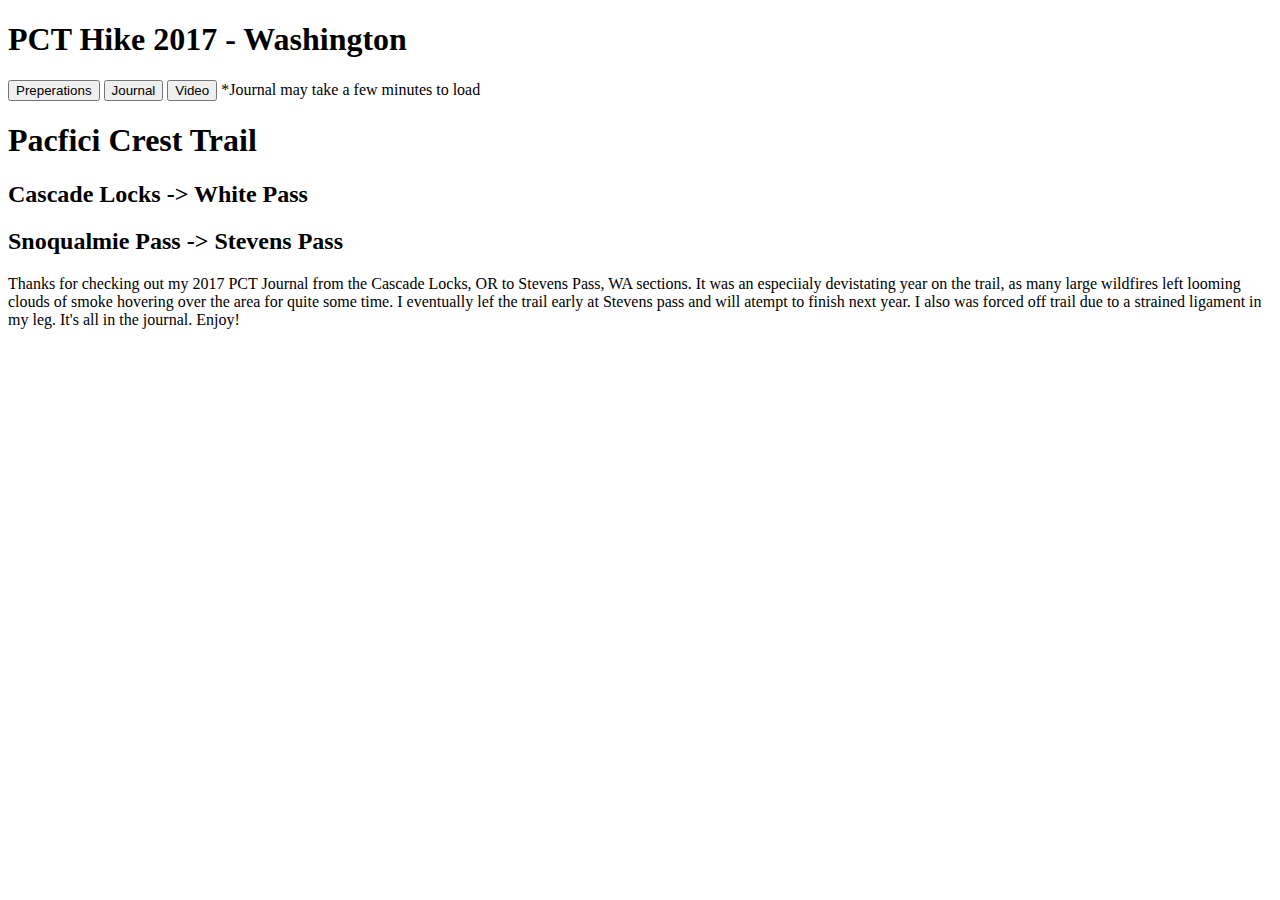
<file: index.html>
<!DOCTYPE html>
<!-- HTML5 Hello world by kirupa - http://www.kirupa.com/html5/getting_your_feet_wet_html5_pg1.htm -->
<html lang="en-us">
<head>
<meta charset="utf-8">
<title>PCT Hike 2017</title>
<link rel="stylesheet" type="text/css" href="style.css">
</head>
<body>
<div id="top">
	<h1>PCT Hike 2017 - Washington</h1>
	<button title="MY preperations" onClick="loadContent(this.innerHTML)">Preperations</button>
	<button title="My daily journal" onClick="loadContent(this.innerHTML)">Journal</button>
	<button title="My daily journal" onClick="loadContent(this.innerHTML)">Video</button>
	*Journal may take a few minutes to load
</div>
<div id="mainContent">
	<h1>Pacfici Crest Trail</h1>
	<h2>Cascade Locks -> White Pass</h2>
	<h2>Snoqualmie Pass -> Stevens Pass</h2>
	<p>
		Thanks for checking out my 2017 PCT Journal from the Cascade Locks, OR to Stevens Pass, WA sections.
		It was an especiialy devistating year on the trail, as many large wildfires left looming clouds of smoke hovering over 
		the area for quite some time. I eventually lef the trail early at Stevens pass and will atempt to finish next year.
		
		I also was forced off trail due to a strained ligament in my leg. It's all in the journal.
		 
		Enjoy!
	</p>
</div>
<script> 
var content = document.getElementById("mainContent");

function loadContent(f) {
	var client = new XMLHttpRequest();
	client.open('GET', f + '.html');
	client.onreadystatechange = function() {
	  content.innerHTML = client.responseText;
	}
	client.send();
}
</script>

</body>
</html>
</file>
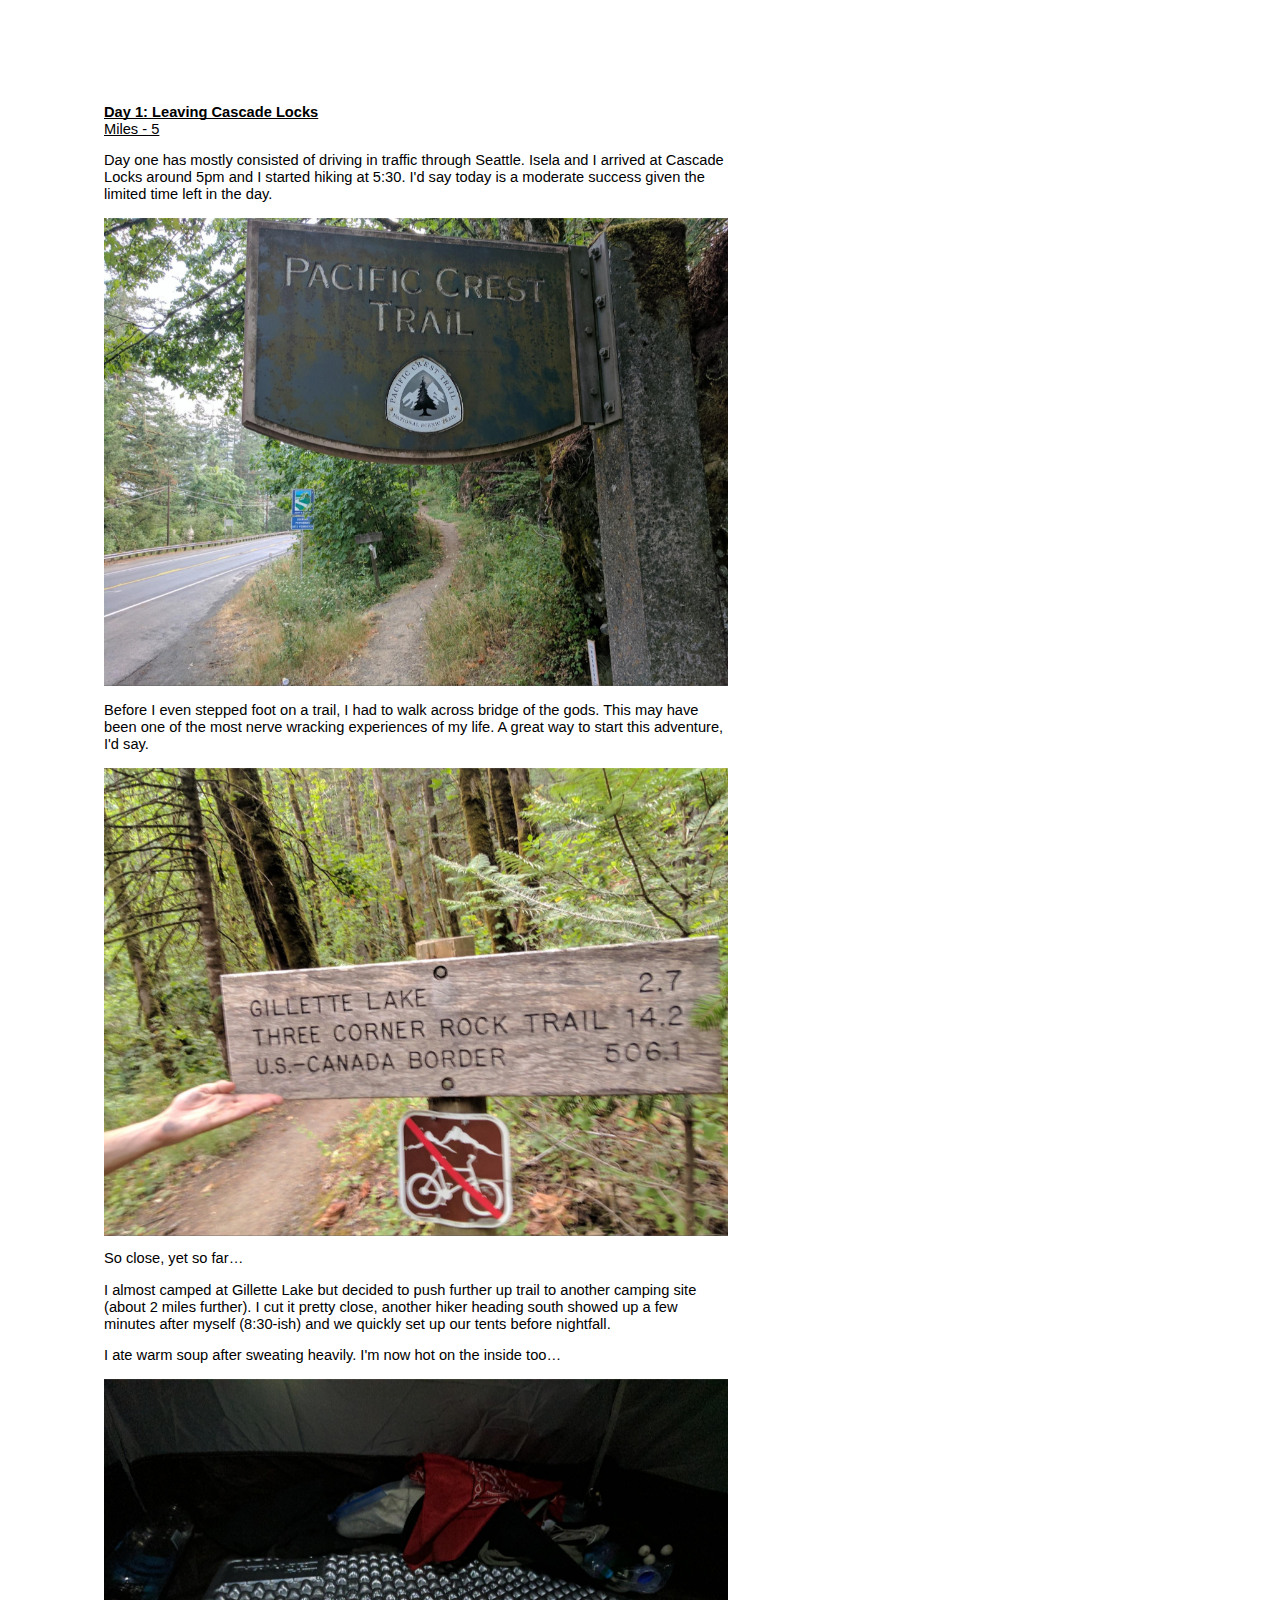
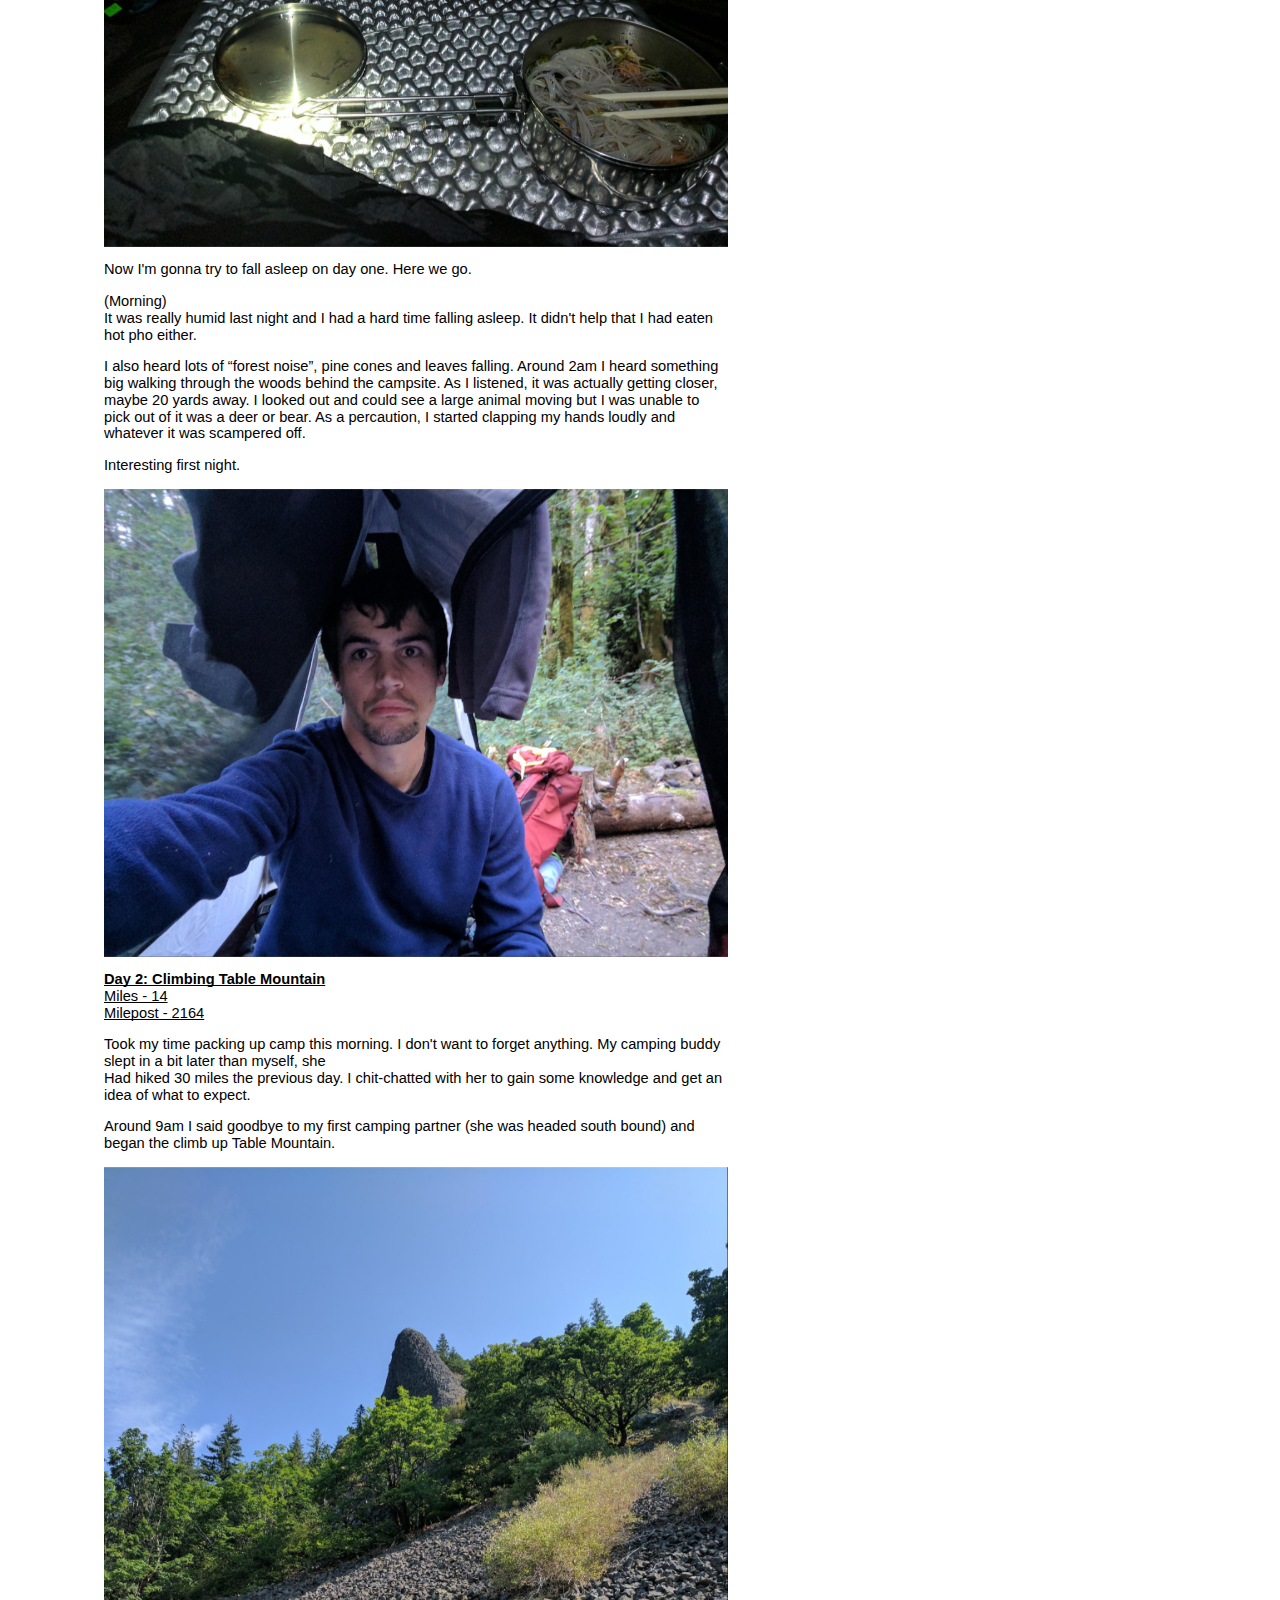
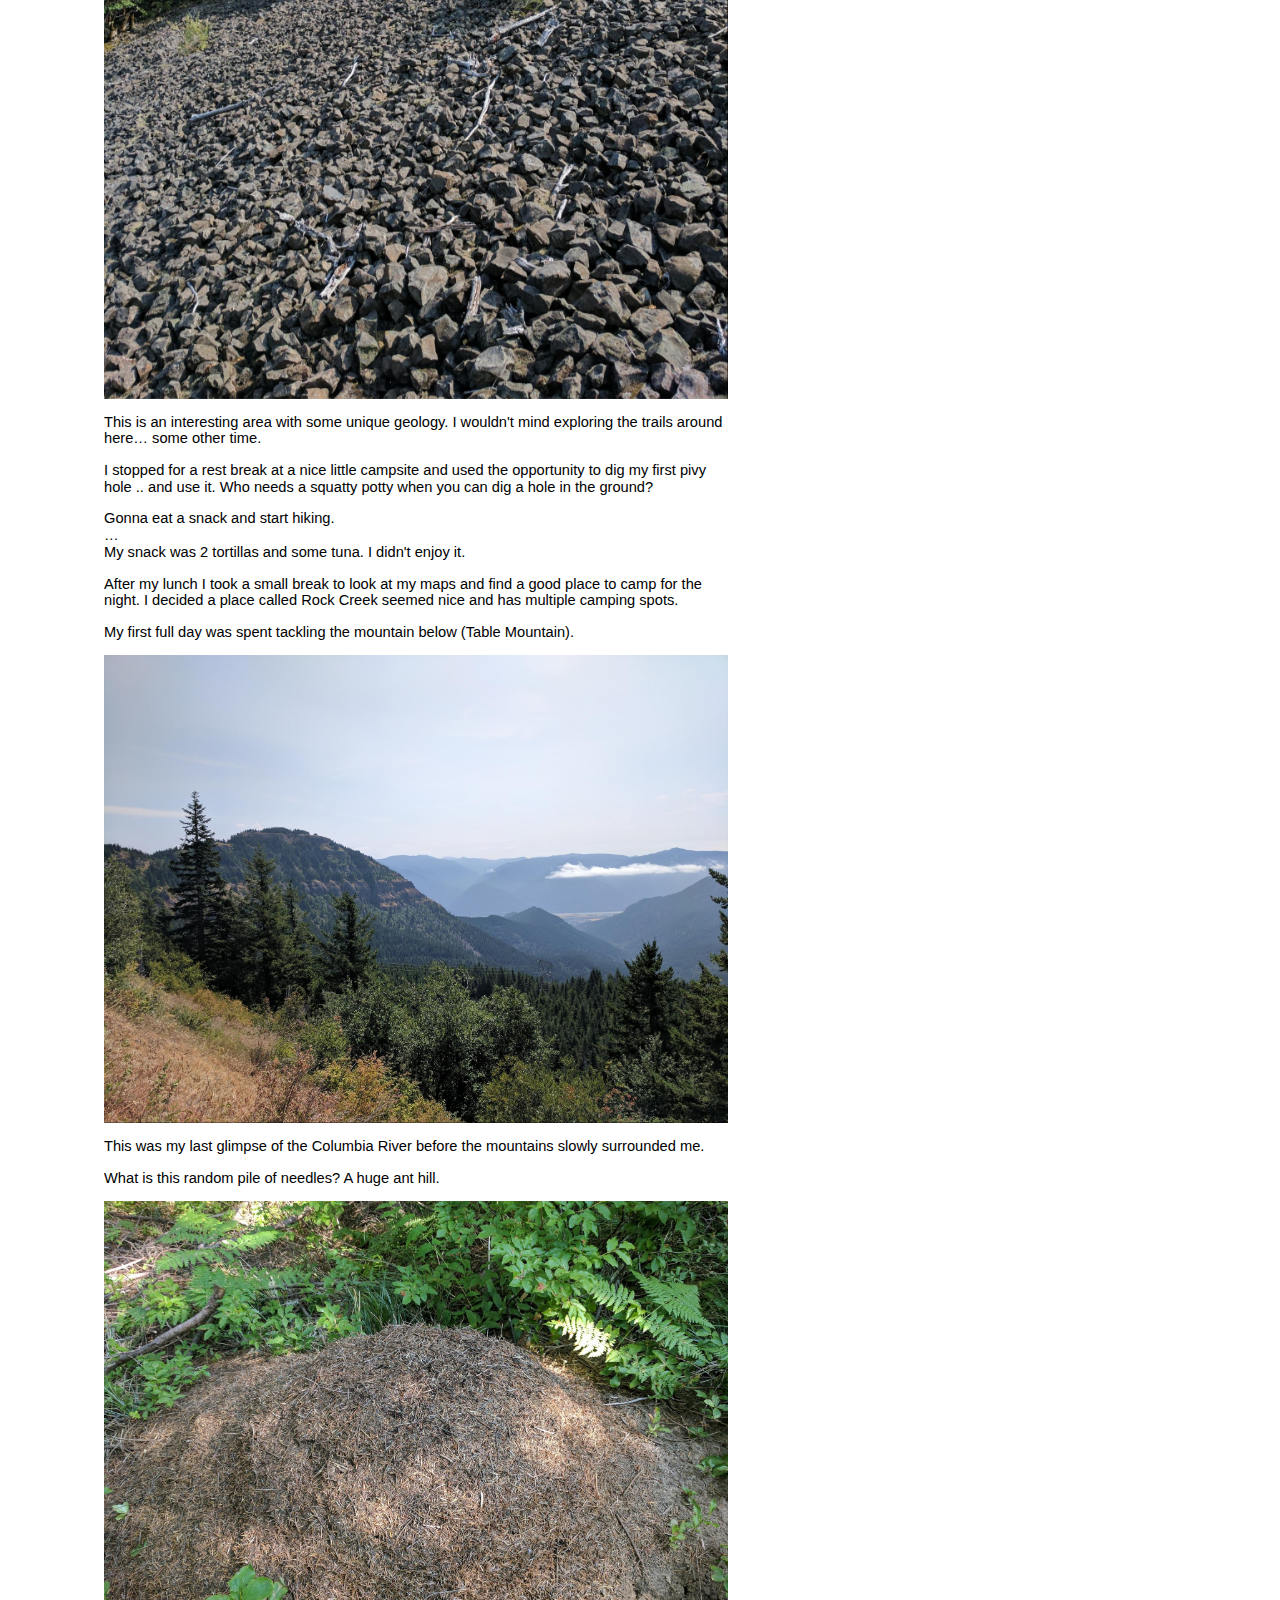
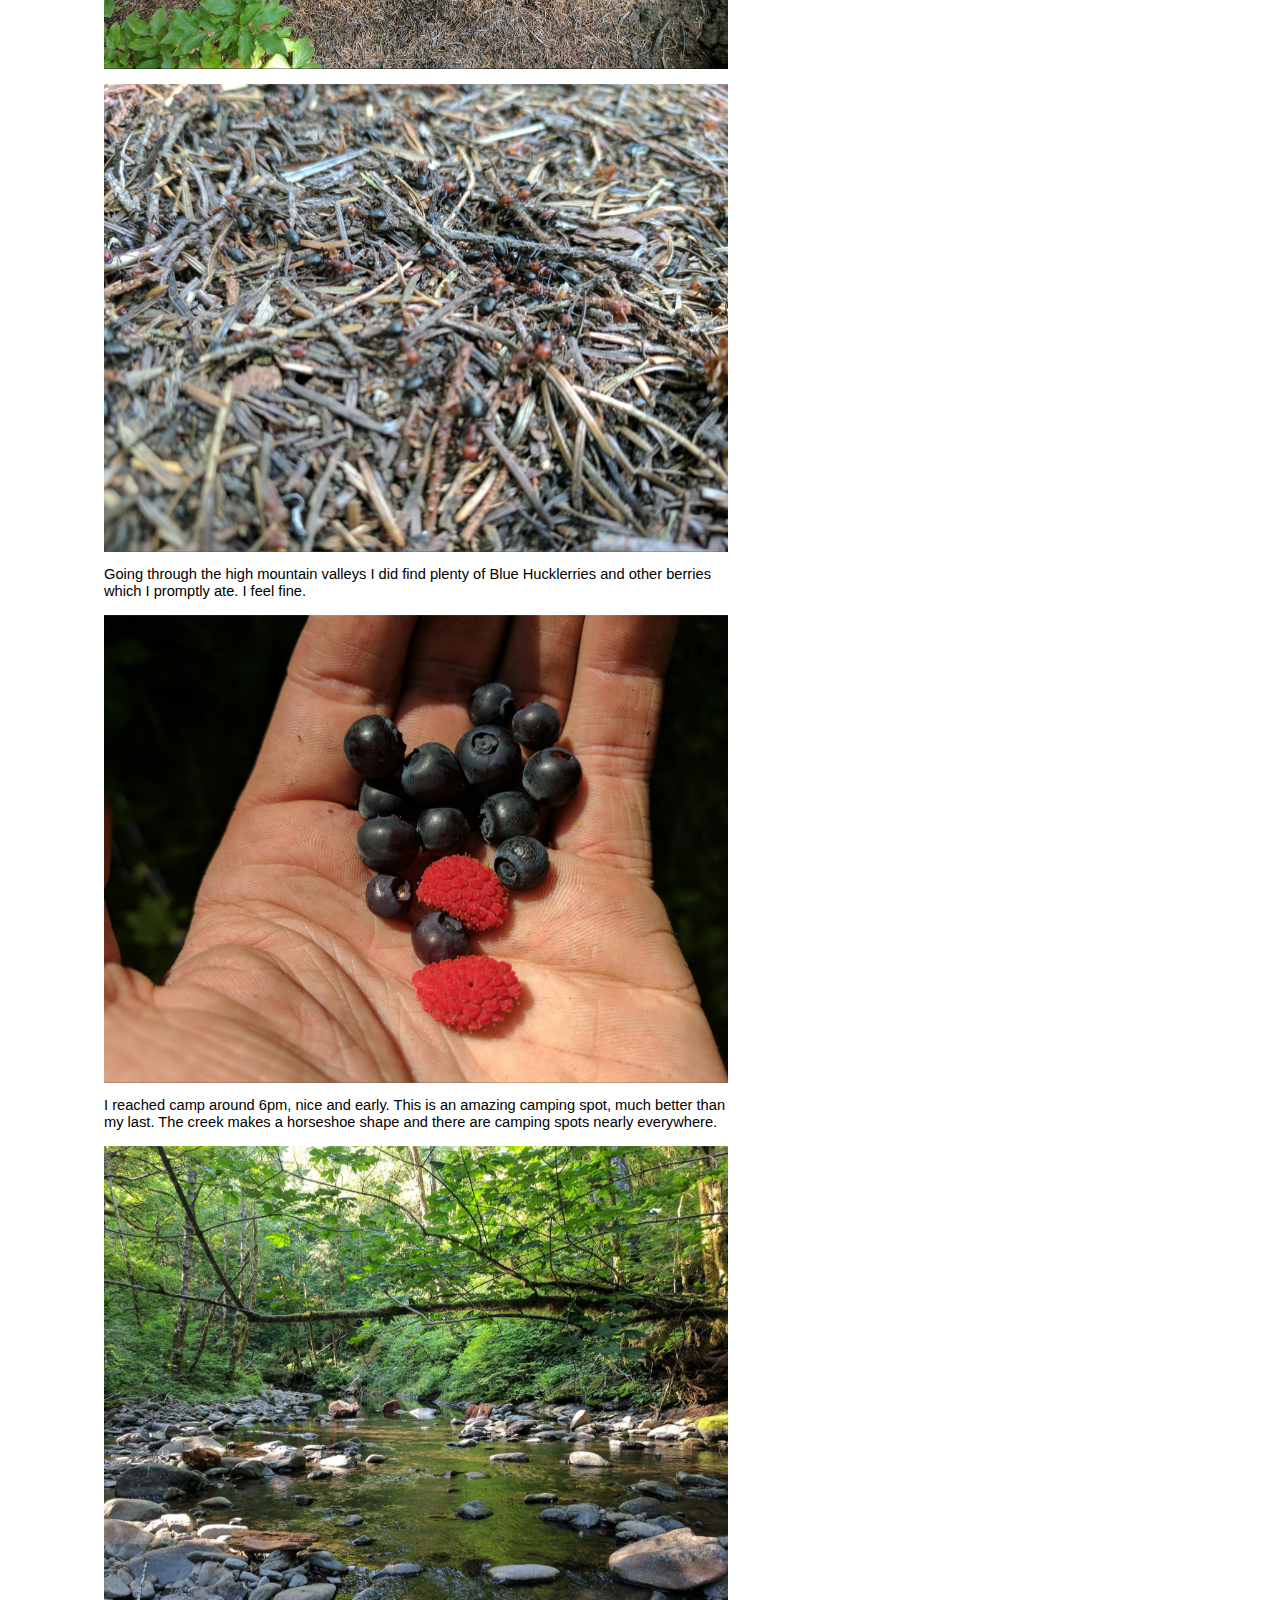
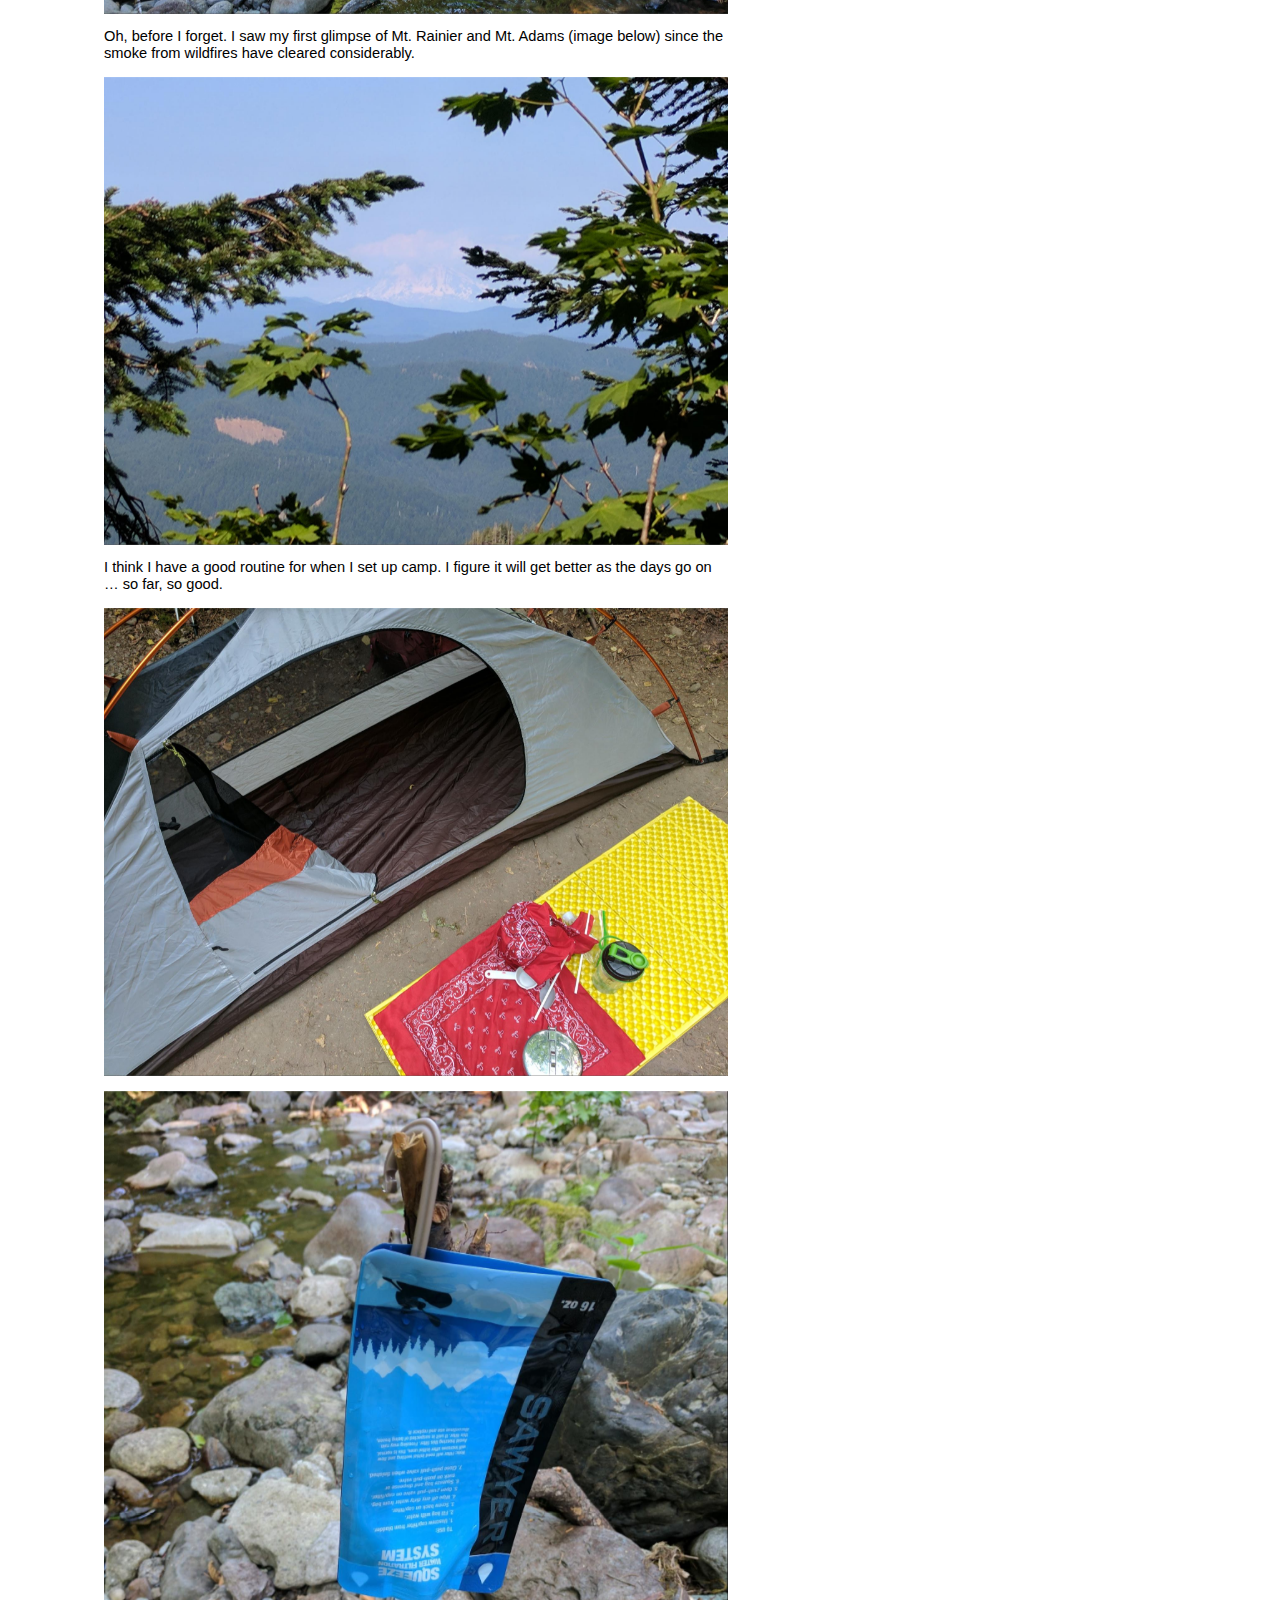
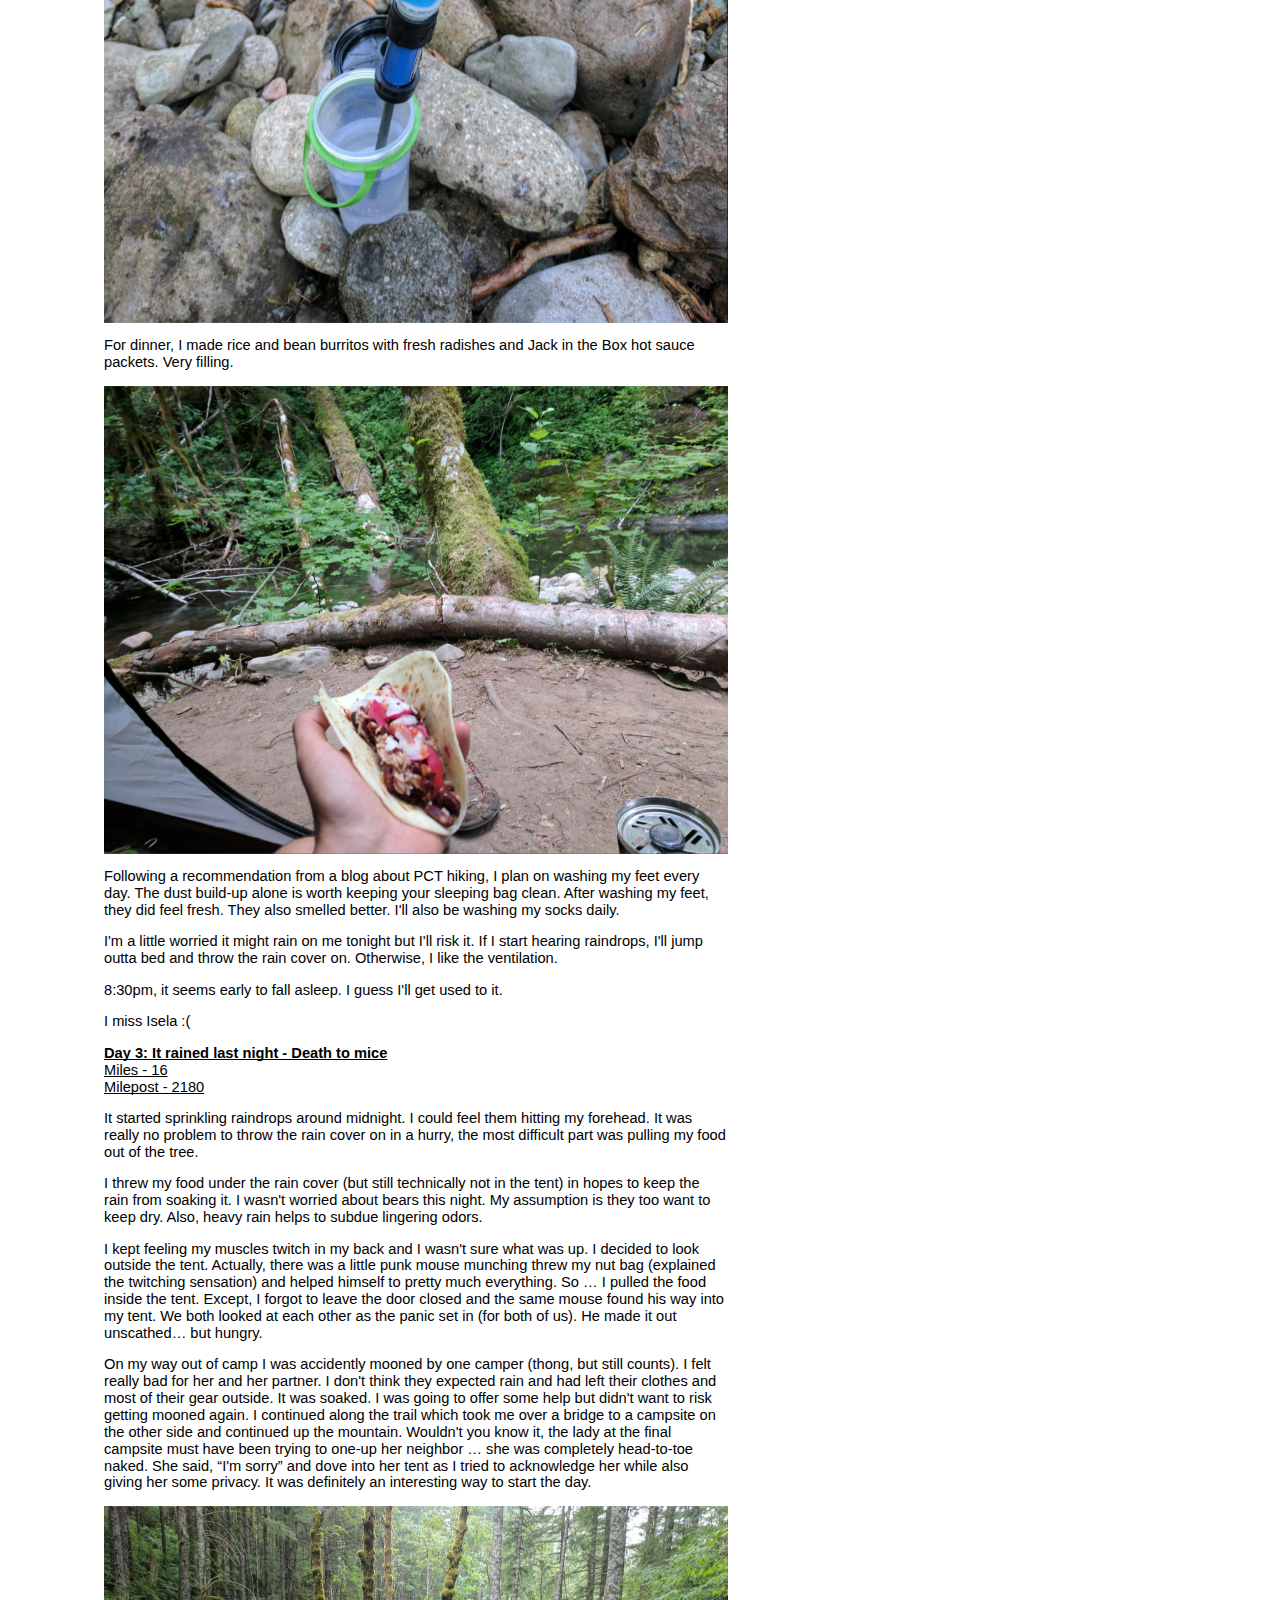
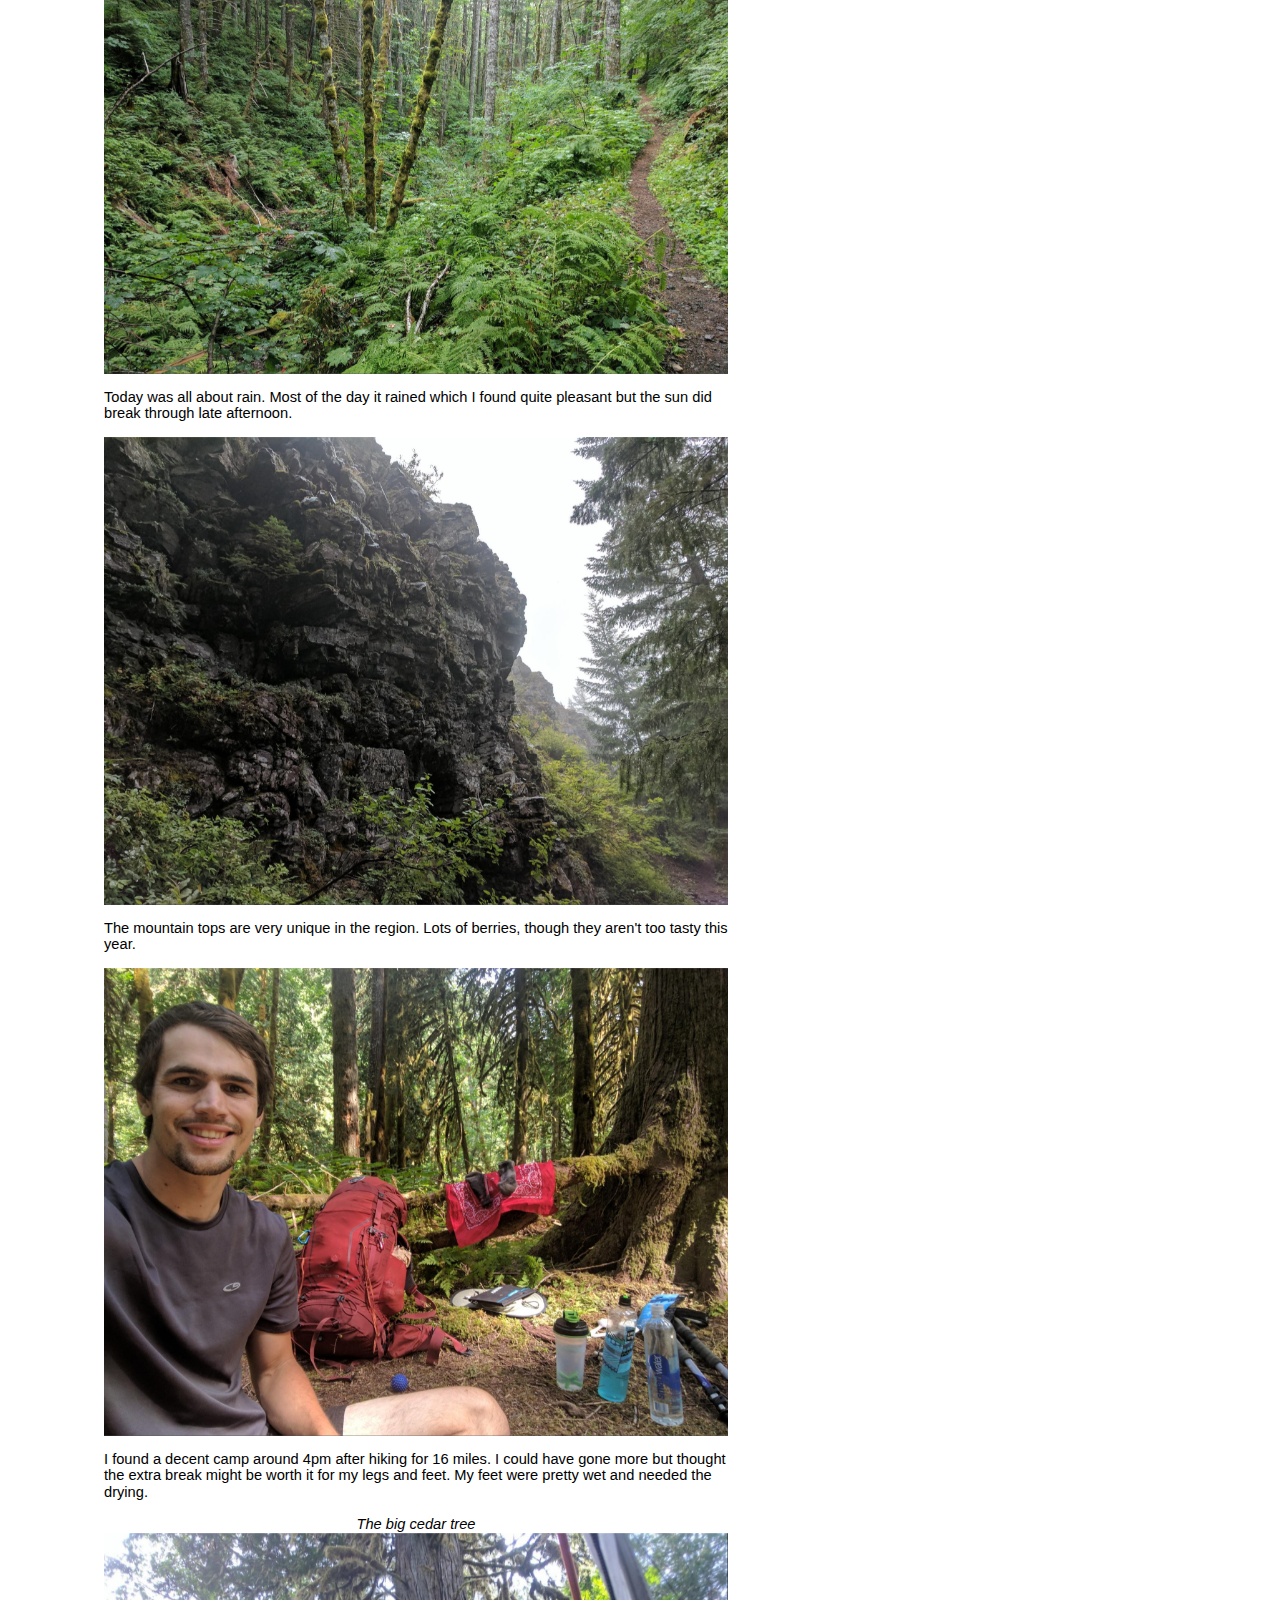
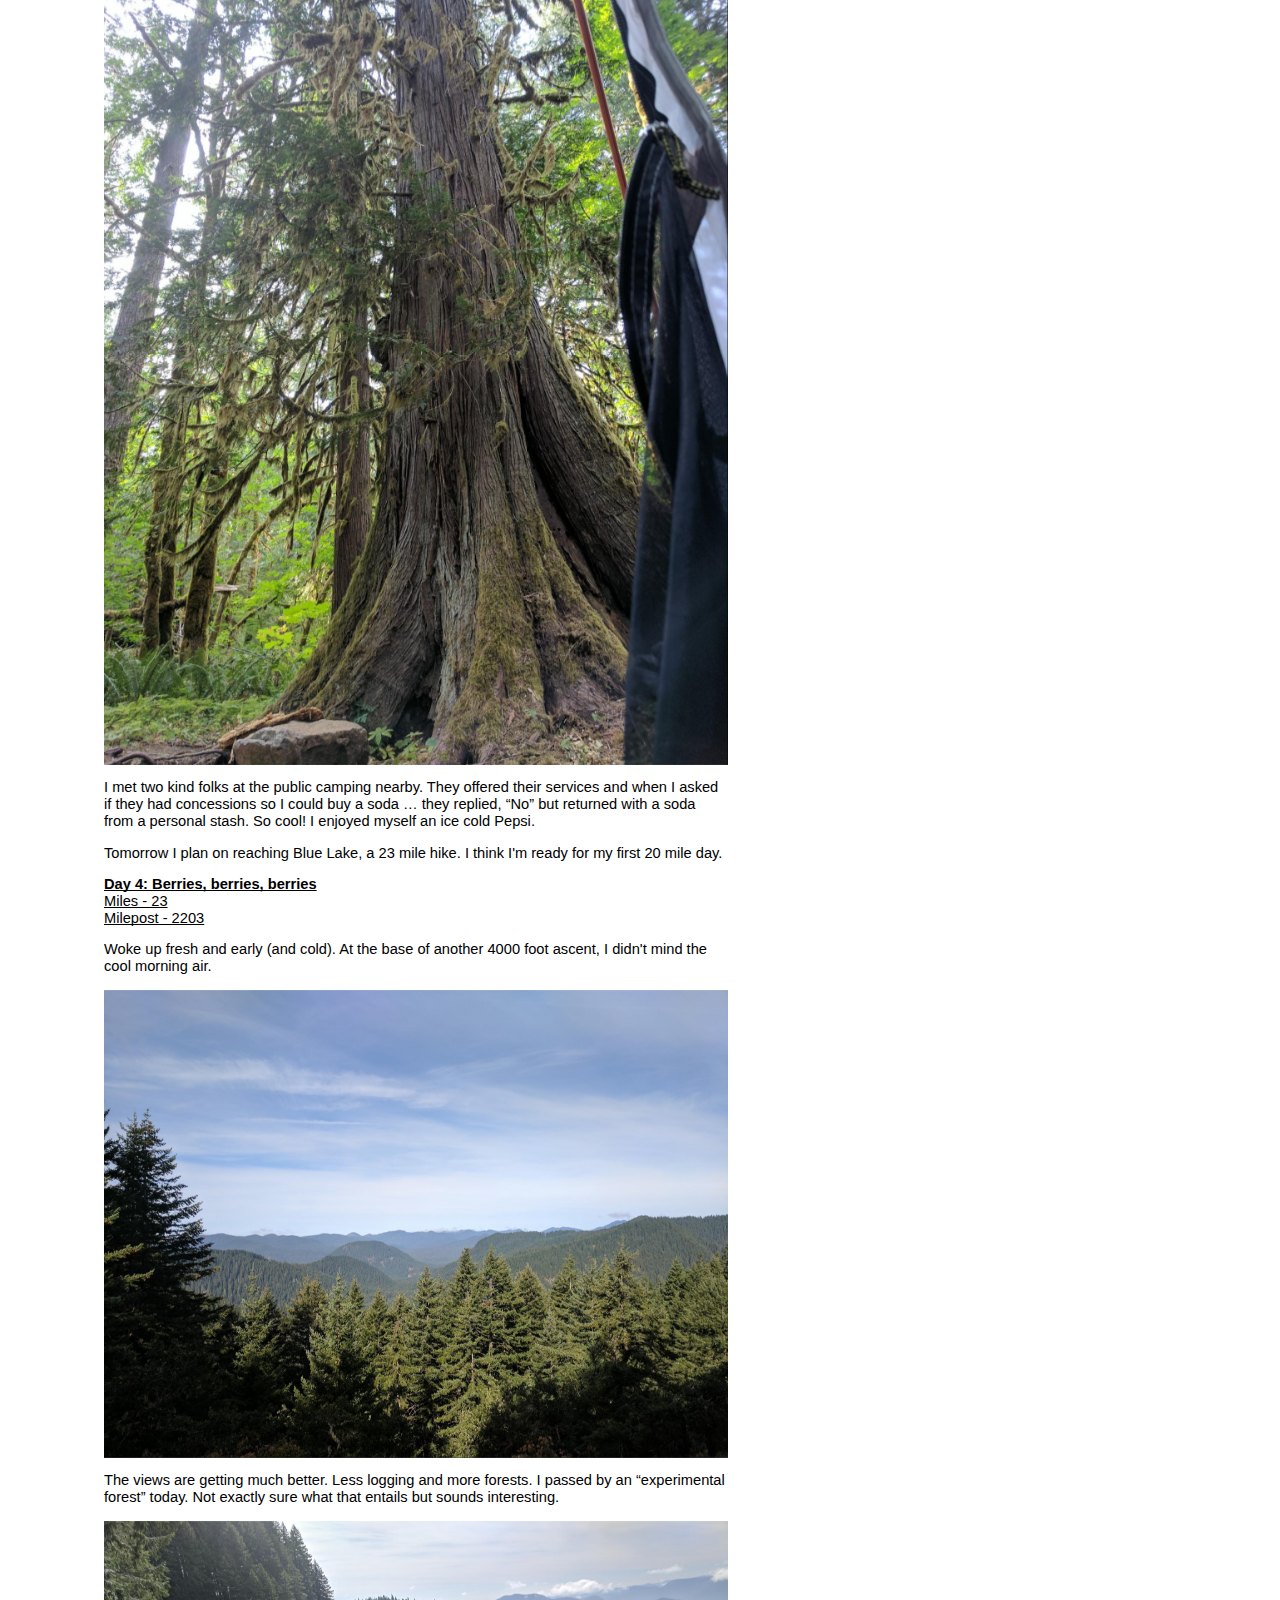
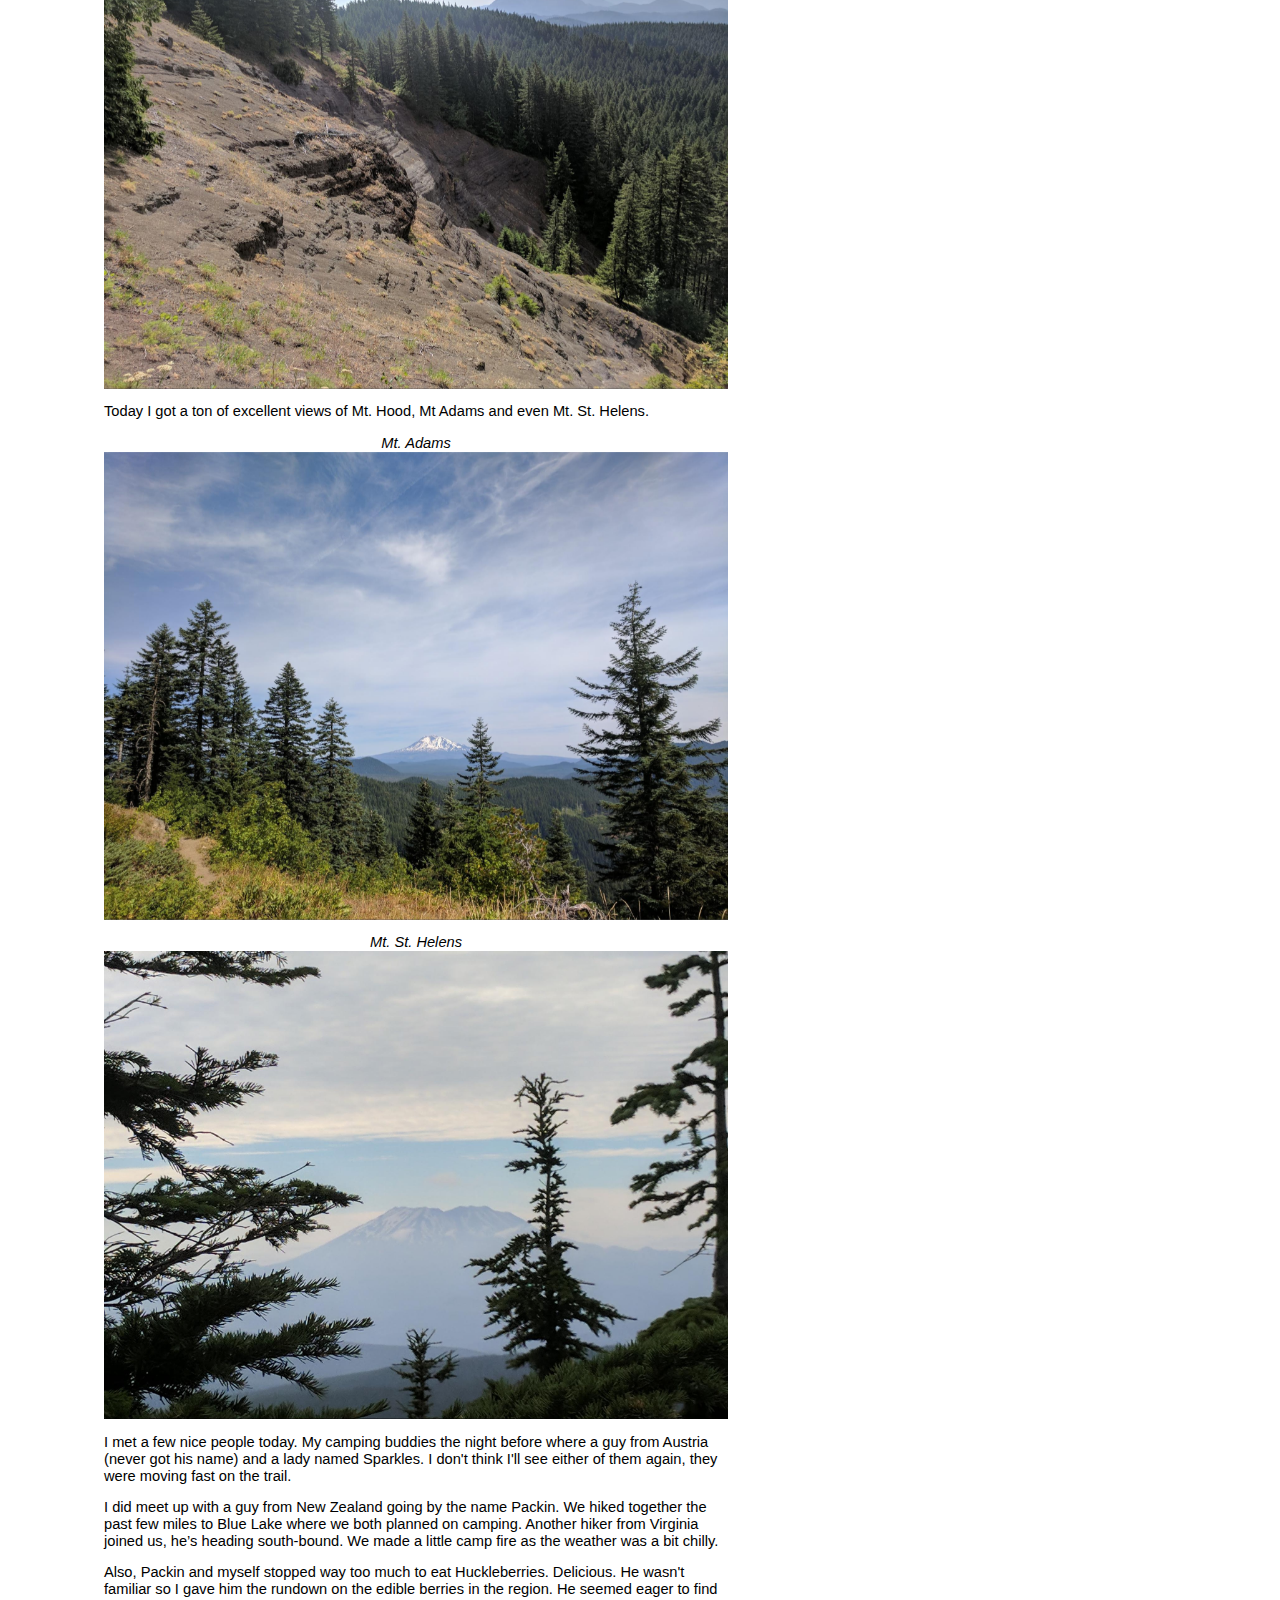
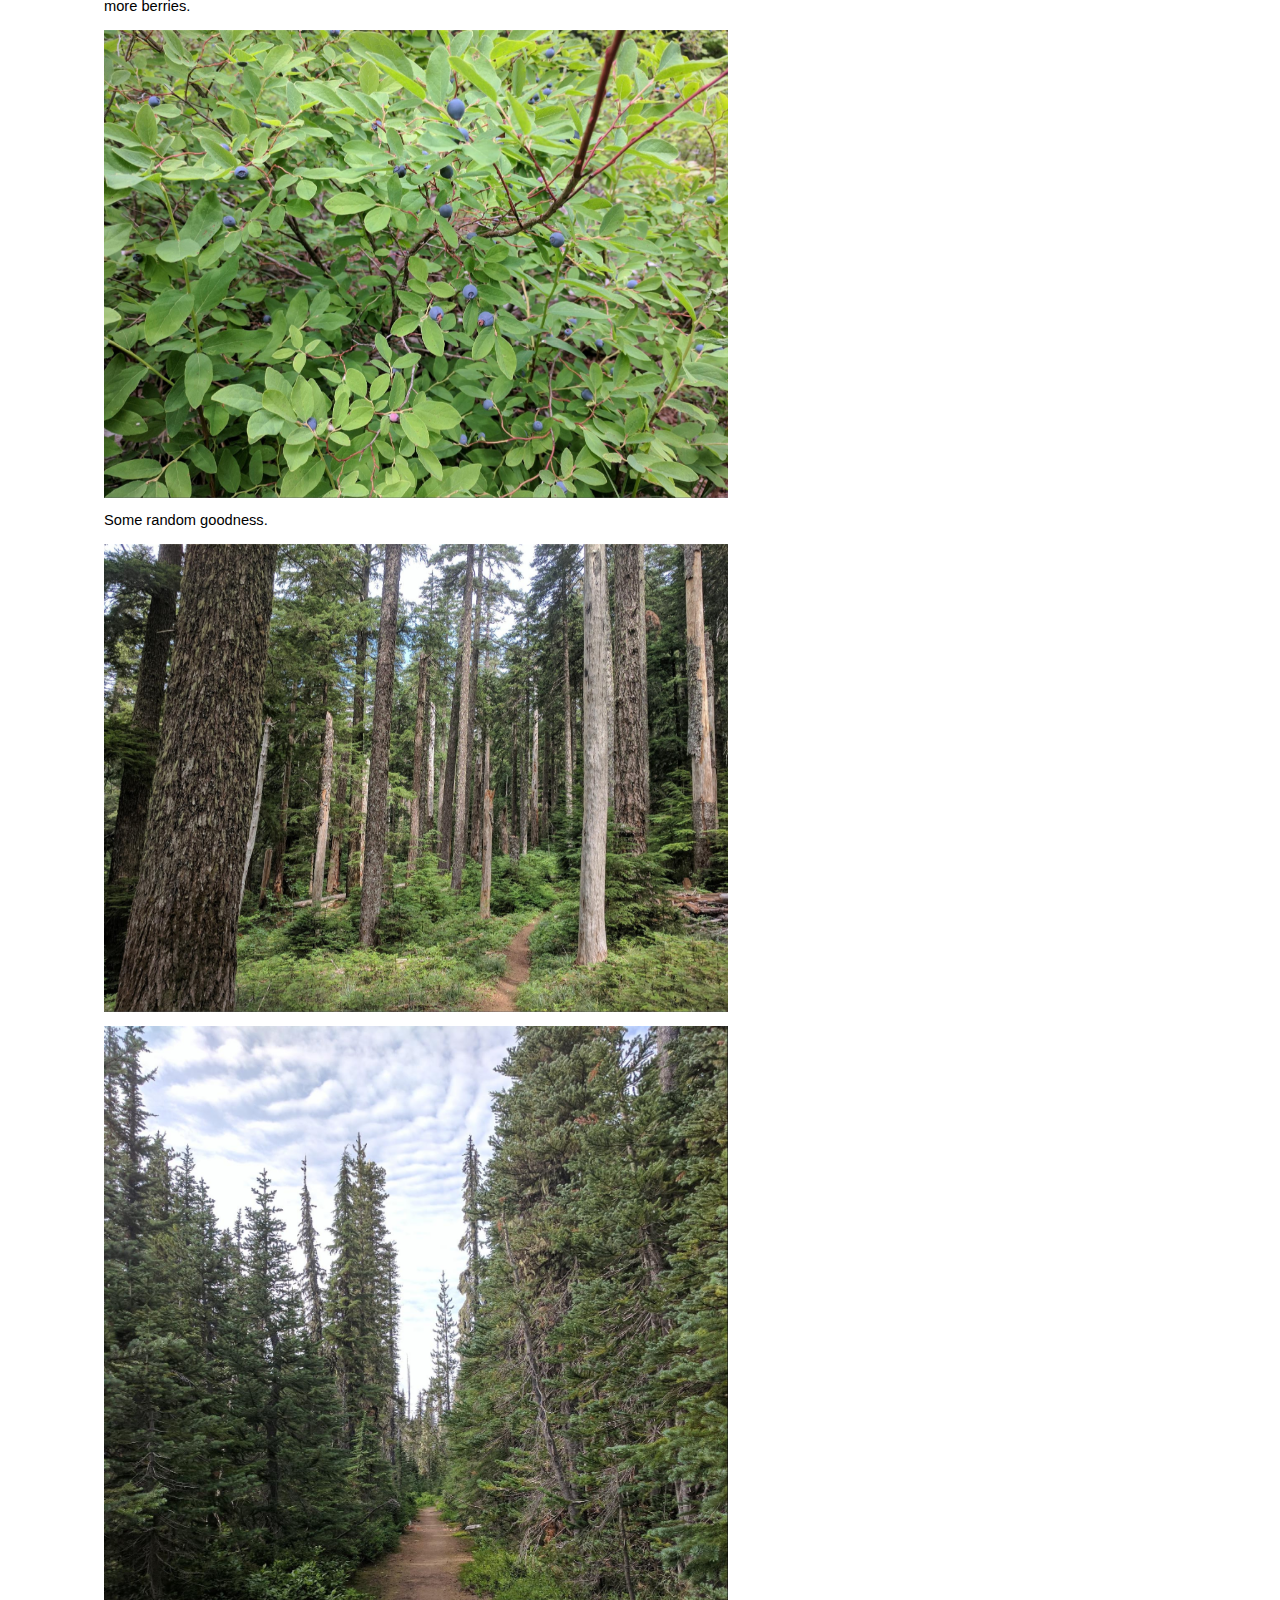
<file: Journal.html>
<html><head><meta content="text/html; charset=UTF-8" http-equiv="content-type"><style type="text/css">ol{margin:0;padding:0}table td,table th{padding:0}.c4{-webkit-text-decoration-skip:none;color:#000000;font-weight:400;text-decoration:underline;vertical-align:baseline;text-decoration-skip-ink:none;font-size:11pt;font-family:"Arial";font-style:normal}.c6{-webkit-text-decoration-skip:none;color:#000000;font-weight:700;text-decoration:underline;vertical-align:baseline;text-decoration-skip-ink:none;font-size:11pt;font-family:"Arial";font-style:normal}.c0{color:#000000;font-weight:400;text-decoration:none;vertical-align:baseline;font-size:11pt;font-family:"Arial";font-style:normal}.c2{color:#000000;font-weight:400;text-decoration:none;vertical-align:baseline;font-size:11pt;font-family:"Arial";font-style:italic}.c9{padding-top:0pt;padding-bottom:0pt;line-height:1.15;orphans:2;widows:2;text-align:right}.c5{padding-top:0pt;padding-bottom:0pt;line-height:1.15;orphans:2;widows:2;text-align:center}.c1{padding-top:0pt;padding-bottom:0pt;line-height:1.15;orphans:2;widows:2;text-align:left}.c10{text-decoration-skip-ink:none;-webkit-text-decoration-skip:none;text-decoration:underline}.c8{background-color:#ffffff;max-width:468pt;padding:72pt 72pt 72pt 72pt}.c7{font-style:italic}.c3{height:11pt}.title{padding-top:0pt;color:#000000;font-size:26pt;padding-bottom:3pt;font-family:"Arial";line-height:1.15;page-break-after:avoid;orphans:2;widows:2;text-align:left}.subtitle{padding-top:0pt;color:#666666;font-size:15pt;padding-bottom:16pt;font-family:"Arial";line-height:1.15;page-break-after:avoid;orphans:2;widows:2;text-align:left}li{color:#000000;font-size:11pt;font-family:"Arial"}p{margin:0;color:#000000;font-size:11pt;font-family:"Arial"}h1{padding-top:20pt;color:#000000;font-size:20pt;padding-bottom:6pt;font-family:"Arial";line-height:1.15;page-break-after:avoid;orphans:2;widows:2;text-align:left}h2{padding-top:18pt;color:#000000;font-size:16pt;padding-bottom:6pt;font-family:"Arial";line-height:1.15;page-break-after:avoid;orphans:2;widows:2;text-align:left}h3{padding-top:16pt;color:#434343;font-size:14pt;padding-bottom:4pt;font-family:"Arial";line-height:1.15;page-break-after:avoid;orphans:2;widows:2;text-align:left}h4{padding-top:14pt;color:#666666;font-size:12pt;padding-bottom:4pt;font-family:"Arial";line-height:1.15;page-break-after:avoid;orphans:2;widows:2;text-align:left}h5{padding-top:12pt;color:#666666;font-size:11pt;padding-bottom:4pt;font-family:"Arial";line-height:1.15;page-break-after:avoid;orphans:2;widows:2;text-align:left}h6{padding-top:12pt;color:#666666;font-size:11pt;padding-bottom:4pt;font-family:"Arial";line-height:1.15;page-break-after:avoid;font-style:italic;orphans:2;widows:2;text-align:left}</style></head><body class="c8"><p class="c1"><span class="c6">Day 1: Leaving Cascade Locks</span></p><p class="c1"><span class="c10">Miles - 5</span><span class="c0">&nbsp;</span></p><p class="c1 c3"><span class="c0"></span></p><p class="c1"><span class="c0">Day one has mostly consisted of driving in traffic through Seattle. Isela and I arrived at Cascade Locks around 5pm and I started hiking at 5:30. I&#39;d say today is a moderate success given the limited time left in the day.</span></p><p class="c1 c3"><span class="c0"></span></p><p class="c1"><span style="overflow: hidden; display: inline-block; margin: 0.00px 0.00px; border: 0.00px solid #000000; transform: rotate(0.00rad) translateZ(0px); -webkit-transform: rotate(0.00rad) translateZ(0px); width: 624.00px; height: 468.00px;"><img alt="" src="images/image71.jpg" style="width: 624.00px; height: 468.00px; margin-left: 0.00px; margin-top: 0.00px; transform: rotate(0.00rad) translateZ(0px); -webkit-transform: rotate(0.00rad) translateZ(0px);" title=""></span></p><p class="c1"><span class="c0">&nbsp;</span></p><p class="c1"><span class="c0">Before I even stepped foot on a trail, I had to walk across bridge of the gods. This may have been one of the most nerve wracking experiences of my life. A great way to start this adventure, I&#39;d say.</span></p><p class="c1 c3"><span class="c0"></span></p><p class="c1"><span style="overflow: hidden; display: inline-block; margin: 0.00px 0.00px; border: 0.00px solid #000000; transform: rotate(0.00rad) translateZ(0px); -webkit-transform: rotate(0.00rad) translateZ(0px); width: 624.00px; height: 468.00px;"><img alt="" src="images/image13.jpg" style="width: 624.00px; height: 468.00px; margin-left: 0.00px; margin-top: 0.00px; transform: rotate(0.00rad) translateZ(0px); -webkit-transform: rotate(0.00rad) translateZ(0px);" title=""></span></p><p class="c1 c3"><span class="c0"></span></p><p class="c1"><span class="c0">So close, yet so far&hellip;</span></p><p class="c1 c3"><span class="c0"></span></p><p class="c1"><span class="c0">I almost camped at Gillette Lake but decided to push further up trail to another camping site (about 2 miles further). I cut it pretty close, another hiker heading south showed up a few minutes after myself (8:30-ish) and we quickly set up our tents before nightfall. </span></p><p class="c1 c3"><span class="c0"></span></p><p class="c1"><span class="c0">I ate warm soup after sweating heavily. I&#39;m now hot on the inside too&hellip; </span></p><p class="c1 c3"><span class="c0"></span></p><p class="c1"><span style="overflow: hidden; display: inline-block; margin: 0.00px 0.00px; border: 0.00px solid #000000; transform: rotate(0.00rad) translateZ(0px); -webkit-transform: rotate(0.00rad) translateZ(0px); width: 624.00px; height: 468.00px;"><img alt="" src="images/image52.jpg" style="width: 624.00px; height: 468.00px; margin-left: 0.00px; margin-top: 0.00px; transform: rotate(0.00rad) translateZ(0px); -webkit-transform: rotate(0.00rad) translateZ(0px);" title=""></span></p><p class="c1 c3"><span class="c0"></span></p><p class="c1"><span class="c0">Now I&#39;m gonna try to fall asleep on day one. Here we go.</span></p><p class="c1 c3"><span class="c0"></span></p><p class="c1"><span class="c0">(Morning)</span></p><p class="c1"><span class="c0">It was really humid last night and I had a hard time falling asleep. It didn&#39;t help that I had eaten hot pho either. </span></p><p class="c1 c3"><span class="c0"></span></p><p class="c1"><span class="c0">I also heard lots of &ldquo;forest noise&rdquo;, pine cones and leaves falling. Around 2am I heard something big walking through the woods behind the campsite. As I listened, it was actually getting closer, maybe 20 yards away. I looked out and could see a large animal moving but I was unable to pick out of it was a deer or bear. As a percaution, I started clapping my hands loudly and whatever it was scampered off. </span></p><p class="c1 c3"><span class="c0"></span></p><p class="c1"><span class="c0">Interesting first night. </span></p><p class="c1 c3"><span class="c0"></span></p><p class="c1"><span style="overflow: hidden; display: inline-block; margin: 0.00px 0.00px; border: 0.00px solid #000000; transform: rotate(0.00rad) translateZ(0px); -webkit-transform: rotate(0.00rad) translateZ(0px); width: 624.00px; height: 468.00px;"><img alt="" src="images/image81.jpg" style="width: 624.00px; height: 468.00px; margin-left: 0.00px; margin-top: 0.00px; transform: rotate(0.00rad) translateZ(0px); -webkit-transform: rotate(0.00rad) translateZ(0px);" title=""></span></p><p class="c1 c3"><span class="c0"></span></p><p class="c1"><span class="c6">Day 2: Climbing Table Mountain</span></p><p class="c1"><span class="c4">Miles - 14</span></p><p class="c1"><span class="c4">Milepost - 2164</span></p><p class="c1 c3"><span class="c0"></span></p><p class="c1"><span class="c0">Took my time packing up camp this morning. I don&#39;t want to forget anything. My camping buddy slept in a bit later than myself, she </span></p><p class="c1"><span class="c0">Had hiked 30 miles the previous day. I chit-chatted with her to gain some knowledge and get an idea of what to expect. </span></p><p class="c1 c3"><span class="c0"></span></p><p class="c1"><span class="c0">Around 9am I said goodbye to my first camping partner (she was headed south bound) and began the climb up Table Mountain.</span></p><p class="c1 c3"><span class="c0"></span></p><p class="c1"><span style="overflow: hidden; display: inline-block; margin: 0.00px 0.00px; border: 0.00px solid #000000; transform: rotate(0.00rad) translateZ(0px); -webkit-transform: rotate(0.00rad) translateZ(0px); width: 624.00px; height: 832.00px;"><img alt="" src="images/image97.jpg" style="width: 624.00px; height: 832.00px; margin-left: 0.00px; margin-top: 0.00px; transform: rotate(0.00rad) translateZ(0px); -webkit-transform: rotate(0.00rad) translateZ(0px);" title=""></span></p><p class="c1 c3"><span class="c0"></span></p><p class="c1"><span class="c0">This is an interesting area with some unique geology. I wouldn&#39;t mind exploring the trails around here&hellip; some other time.</span></p><p class="c1 c3"><span class="c0"></span></p><p class="c1"><span class="c0">I stopped for a rest break at a nice little campsite and used the opportunity to dig my first pivy hole .. and use it. Who needs a squatty potty when you can dig a hole in the ground?</span></p><p class="c1 c3"><span class="c0"></span></p><p class="c1"><span class="c0">Gonna eat a snack and start hiking. </span></p><p class="c1"><span class="c0">&hellip;</span></p><p class="c1"><span class="c0">My snack was 2 tortillas and some tuna. I didn&#39;t enjoy it.</span></p><p class="c1 c3"><span class="c0"></span></p><p class="c1"><span class="c0">After my lunch I took a small break to look at my maps and find a good place to camp for the night. I decided a place called Rock Creek seemed nice and has multiple camping spots.</span></p><p class="c1 c3"><span class="c0"></span></p><p class="c1"><span class="c0">My first full day was spent tackling the mountain below (Table Mountain).</span></p><p class="c1 c3"><span class="c0"></span></p><p class="c1"><span style="overflow: hidden; display: inline-block; margin: 0.00px 0.00px; border: 0.00px solid #000000; transform: rotate(0.00rad) translateZ(0px); -webkit-transform: rotate(0.00rad) translateZ(0px); width: 624.00px; height: 468.00px;"><img alt="" src="images/image11.jpg" style="width: 624.00px; height: 468.00px; margin-left: 0.00px; margin-top: 0.00px; transform: rotate(0.00rad) translateZ(0px); -webkit-transform: rotate(0.00rad) translateZ(0px);" title=""></span></p><p class="c1 c3"><span class="c0"></span></p><p class="c1"><span class="c0">This was my last glimpse of the Columbia River before the mountains slowly surrounded me. </span></p><p class="c1 c3"><span class="c0"></span></p><p class="c1"><span class="c0">What is this random pile of needles? A huge ant hill. </span></p><p class="c1 c3"><span class="c0"></span></p><p class="c1"><span style="overflow: hidden; display: inline-block; margin: 0.00px 0.00px; border: 0.00px solid #000000; transform: rotate(0.00rad) translateZ(0px); -webkit-transform: rotate(0.00rad) translateZ(0px); width: 624.00px; height: 468.00px;"><img alt="" src="images/image14.jpg" style="width: 624.00px; height: 468.00px; margin-left: 0.00px; margin-top: 0.00px; transform: rotate(0.00rad) translateZ(0px); -webkit-transform: rotate(0.00rad) translateZ(0px);" title=""></span></p><p class="c1 c3"><span class="c0"></span></p><p class="c1"><span style="overflow: hidden; display: inline-block; margin: 0.00px 0.00px; border: 0.00px solid #000000; transform: rotate(0.00rad) translateZ(0px); -webkit-transform: rotate(0.00rad) translateZ(0px); width: 624.00px; height: 468.00px;"><img alt="" src="images/image78.jpg" style="width: 624.00px; height: 468.00px; margin-left: 0.00px; margin-top: 0.00px; transform: rotate(0.00rad) translateZ(0px); -webkit-transform: rotate(0.00rad) translateZ(0px);" title=""></span></p><p class="c1 c3"><span class="c0"></span></p><p class="c1"><span class="c0">Going through the high mountain valleys I did find plenty of Blue Hucklerries and other berries which I promptly ate. I feel fine.</span></p><p class="c1 c3"><span class="c0"></span></p><p class="c1"><span style="overflow: hidden; display: inline-block; margin: 0.00px 0.00px; border: 0.00px solid #000000; transform: rotate(0.00rad) translateZ(0px); -webkit-transform: rotate(0.00rad) translateZ(0px); width: 624.00px; height: 468.00px;"><img alt="" src="images/image6.jpg" style="width: 624.00px; height: 468.00px; margin-left: 0.00px; margin-top: 0.00px; transform: rotate(0.00rad) translateZ(0px); -webkit-transform: rotate(0.00rad) translateZ(0px);" title=""></span></p><p class="c1 c3"><span class="c0"></span></p><p class="c1"><span class="c0">I reached camp around 6pm, nice and early. This is an amazing camping spot, much better than my last. The creek makes a horseshoe shape and there are camping spots nearly everywhere. </span></p><p class="c1 c3"><span class="c0"></span></p><p class="c1"><span style="overflow: hidden; display: inline-block; margin: 0.00px 0.00px; border: 0.00px solid #000000; transform: rotate(0.00rad) translateZ(0px); -webkit-transform: rotate(0.00rad) translateZ(0px); width: 624.00px; height: 468.00px;"><img alt="" src="images/image87.jpg" style="width: 624.00px; height: 468.00px; margin-left: 0.00px; margin-top: 0.00px; transform: rotate(0.00rad) translateZ(0px); -webkit-transform: rotate(0.00rad) translateZ(0px);" title=""></span></p><p class="c1 c3"><span class="c0"></span></p><p class="c1"><span class="c0">Oh, before I forget. I saw my first glimpse of Mt. Rainier and Mt. Adams (image below) since the smoke from wildfires have cleared considerably. </span></p><p class="c1 c3"><span class="c0"></span></p><p class="c1"><span style="overflow: hidden; display: inline-block; margin: 0.00px 0.00px; border: 0.00px solid #000000; transform: rotate(0.00rad) translateZ(0px); -webkit-transform: rotate(0.00rad) translateZ(0px); width: 624.00px; height: 468.00px;"><img alt="" src="images/image92.jpg" style="width: 624.00px; height: 468.00px; margin-left: 0.00px; margin-top: 0.00px; transform: rotate(0.00rad) translateZ(0px); -webkit-transform: rotate(0.00rad) translateZ(0px);" title=""></span></p><p class="c1 c3"><span class="c0"></span></p><p class="c1"><span class="c0">I think I have a good routine for when I set up camp. I figure it will get better as the days go on &hellip; so far, so good.</span></p><p class="c1 c3"><span class="c0"></span></p><p class="c1"><span style="overflow: hidden; display: inline-block; margin: 0.00px 0.00px; border: 0.00px solid #000000; transform: rotate(0.00rad) translateZ(0px); -webkit-transform: rotate(0.00rad) translateZ(0px); width: 624.00px; height: 468.00px;"><img alt="" src="images/image63.jpg" style="width: 624.00px; height: 468.00px; margin-left: 0.00px; margin-top: 0.00px; transform: rotate(0.00rad) translateZ(0px); -webkit-transform: rotate(0.00rad) translateZ(0px);" title=""></span></p><p class="c1 c3"><span class="c0"></span></p><p class="c1"><span style="overflow: hidden; display: inline-block; margin: 0.00px 0.00px; border: 0.00px solid #000000; transform: rotate(0.00rad) translateZ(0px); -webkit-transform: rotate(0.00rad) translateZ(0px); width: 624.00px; height: 832.00px;"><img alt="" src="images/image67.jpg" style="width: 624.00px; height: 832.00px; margin-left: 0.00px; margin-top: 0.00px; transform: rotate(0.00rad) translateZ(0px); -webkit-transform: rotate(0.00rad) translateZ(0px);" title=""></span></p><p class="c1 c3"><span class="c0"></span></p><p class="c1"><span class="c0">For dinner, I made rice and bean burritos with fresh radishes and Jack in the Box hot sauce packets. Very filling.</span></p><p class="c1 c3"><span class="c0"></span></p><p class="c1"><span style="overflow: hidden; display: inline-block; margin: 0.00px 0.00px; border: 0.00px solid #000000; transform: rotate(0.00rad) translateZ(0px); -webkit-transform: rotate(0.00rad) translateZ(0px); width: 624.00px; height: 468.00px;"><img alt="" src="images/image40.jpg" style="width: 624.00px; height: 468.00px; margin-left: 0.00px; margin-top: 0.00px; transform: rotate(0.00rad) translateZ(0px); -webkit-transform: rotate(0.00rad) translateZ(0px);" title=""></span></p><p class="c1 c3"><span class="c0"></span></p><p class="c1"><span class="c0">Following a recommendation from a blog about PCT hiking, I plan on washing my feet every day. The dust build-up alone is worth keeping your sleeping bag clean. After washing my feet, they did feel fresh. They also smelled better. I&#39;ll also be washing my socks daily.</span></p><p class="c1 c3"><span class="c0"></span></p><p class="c1"><span class="c0">I&#39;m a little worried it might rain on me tonight but I&#39;ll risk it. If I start hearing raindrops, I&#39;ll jump outta bed and throw the rain cover on. Otherwise, I like the ventilation. </span></p><p class="c1 c3"><span class="c0"></span></p><p class="c1"><span class="c0">8:30pm, it seems early to fall asleep. I guess I&#39;ll get used to it.</span></p><p class="c1 c3"><span class="c0"></span></p><p class="c1"><span class="c0">I miss Isela :(</span></p><p class="c1 c3"><span class="c0"></span></p><p class="c1"><span class="c6">Day 3: It rained last night - Death to mice</span></p><p class="c1"><span class="c4">Miles - 16</span></p><p class="c1"><span class="c4">Milepost - 2180</span></p><p class="c1 c3"><span class="c0"></span></p><p class="c1"><span class="c0">It started sprinkling raindrops around midnight. I could feel them hitting my forehead. It was really no problem to throw the rain cover on in a hurry, the most difficult part was pulling my food out of the tree. </span></p><p class="c1 c3"><span class="c0"></span></p><p class="c1"><span class="c0">I threw my food under the rain cover (but still technically not in the tent) in hopes to keep the rain from soaking it. I wasn&#39;t worried about bears this night. My assumption is they too want to keep dry. Also, heavy rain helps to subdue lingering odors.</span></p><p class="c1 c3"><span class="c0"></span></p><p class="c1"><span class="c0">I kept feeling my muscles twitch in my back and I wasn&#39;t sure what was up. I decided to look outside the tent. Actually, there was a little punk mouse munching threw my nut bag (explained the twitching sensation) and helped himself to pretty much everything. So &hellip; I pulled the food inside the tent. Except, I forgot to leave the door closed and the same mouse found his way into my tent. We both looked at each other as the panic set in (for both of us). He made it out unscathed&hellip; but hungry. </span></p><p class="c1 c3"><span class="c0"></span></p><p class="c1"><span class="c0">On my way out of camp I was accidently mooned by one camper (thong, but still counts). I felt really bad for her and her partner. I don&#39;t think they expected rain and had left their clothes and most of their gear outside. It was soaked. I was going to offer some help but didn&#39;t want to risk getting mooned again. I continued along the trail which took me over a bridge to a campsite on the other side and continued up the mountain. Wouldn&#39;t you know it, the lady at the final campsite must have been trying to one-up her neighbor &hellip; she was completely head-to-toe naked. She said, &ldquo;I&#39;m sorry&rdquo; and dove into her tent as I tried to acknowledge her while also giving her some privacy. It was definitely an interesting way to start the day.</span></p><p class="c1 c3"><span class="c0"></span></p><p class="c1"><span style="overflow: hidden; display: inline-block; margin: 0.00px 0.00px; border: 0.00px solid #000000; transform: rotate(0.00rad) translateZ(0px); -webkit-transform: rotate(0.00rad) translateZ(0px); width: 624.00px; height: 468.00px;"><img alt="" src="images/image17.jpg" style="width: 624.00px; height: 468.00px; margin-left: 0.00px; margin-top: 0.00px; transform: rotate(0.00rad) translateZ(0px); -webkit-transform: rotate(0.00rad) translateZ(0px);" title=""></span></p><p class="c1 c3"><span class="c0"></span></p><p class="c1"><span class="c0">Today was all about rain. Most of the day it rained which I found quite pleasant but the sun did break through late afternoon.</span></p><p class="c1 c3"><span class="c0"></span></p><p class="c1"><span style="overflow: hidden; display: inline-block; margin: 0.00px 0.00px; border: 0.00px solid #000000; transform: rotate(0.00rad) translateZ(0px); -webkit-transform: rotate(0.00rad) translateZ(0px); width: 624.00px; height: 468.00px;"><img alt="" src="images/image72.jpg" style="width: 624.00px; height: 468.00px; margin-left: 0.00px; margin-top: 0.00px; transform: rotate(0.00rad) translateZ(0px); -webkit-transform: rotate(0.00rad) translateZ(0px);" title=""></span></p><p class="c1 c3"><span class="c0"></span></p><p class="c1"><span class="c0">The mountain tops are very unique in the region. Lots of berries, though they aren&#39;t too tasty this year.</span></p><p class="c1 c3"><span class="c0"></span></p><p class="c1"><span style="overflow: hidden; display: inline-block; margin: 0.00px 0.00px; border: 0.00px solid #000000; transform: rotate(0.00rad) translateZ(0px); -webkit-transform: rotate(0.00rad) translateZ(0px); width: 624.00px; height: 468.00px;"><img alt="" src="images/image24.jpg" style="width: 624.00px; height: 468.00px; margin-left: 0.00px; margin-top: 0.00px; transform: rotate(0.00rad) translateZ(0px); -webkit-transform: rotate(0.00rad) translateZ(0px);" title=""></span></p><p class="c1 c3"><span class="c0"></span></p><p class="c1"><span class="c0">I found a decent camp around 4pm after hiking for 16 miles. I could have gone more but thought the extra break might be worth it for my legs and feet. My feet were pretty wet and needed the drying.</span></p><p class="c1 c3"><span class="c0"></span></p><p class="c5"><span class="c7">The big cedar tree</span></p><p class="c1"><span style="overflow: hidden; display: inline-block; margin: 0.00px 0.00px; border: 0.00px solid #000000; transform: rotate(0.00rad) translateZ(0px); -webkit-transform: rotate(0.00rad) translateZ(0px); width: 624.00px; height: 832.00px;"><img alt="" src="images/image2.jpg" style="width: 624.00px; height: 832.00px; margin-left: 0.00px; margin-top: 0.00px; transform: rotate(0.00rad) translateZ(0px); -webkit-transform: rotate(0.00rad) translateZ(0px);" title=""></span></p><p class="c1 c3"><span class="c0"></span></p><p class="c1"><span class="c0">I met two kind folks at the public camping nearby. They offered their services and when I asked if they had concessions so I could buy a soda &hellip; they replied, &ldquo;No&rdquo; but returned with a soda from a personal stash. So cool! I enjoyed myself an ice cold Pepsi.</span></p><p class="c1 c3"><span class="c0"></span></p><p class="c1"><span class="c0">Tomorrow I plan on reaching Blue Lake, a 23 mile hike. I think I&#39;m ready for my first 20 mile day.</span></p><p class="c3 c9"><span class="c0"></span></p><p class="c1"><span class="c6">Day 4: Berries, berries, berries</span></p><p class="c1"><span class="c4">Miles - 23</span></p><p class="c1"><span class="c4">Milepost - 2203</span></p><p class="c1 c3"><span class="c0"></span></p><p class="c1"><span class="c0">Woke up fresh and early (and cold). At the base of another 4000 foot ascent, I didn&#39;t mind the cool morning air.</span></p><p class="c1 c3"><span class="c0"></span></p><p class="c1"><span style="overflow: hidden; display: inline-block; margin: 0.00px 0.00px; border: 0.00px solid #000000; transform: rotate(0.00rad) translateZ(0px); -webkit-transform: rotate(0.00rad) translateZ(0px); width: 624.00px; height: 468.00px;"><img alt="" src="images/image82.jpg" style="width: 624.00px; height: 468.00px; margin-left: 0.00px; margin-top: 0.00px; transform: rotate(0.00rad) translateZ(0px); -webkit-transform: rotate(0.00rad) translateZ(0px);" title=""></span></p><p class="c1 c3"><span class="c0"></span></p><p class="c1"><span class="c0">The views are getting much better. Less logging and more forests. I passed by an &ldquo;experimental forest&rdquo; today. Not exactly sure what that entails but sounds interesting.</span></p><p class="c1 c3"><span class="c0"></span></p><p class="c1"><span style="overflow: hidden; display: inline-block; margin: 0.00px 0.00px; border: 0.00px solid #000000; transform: rotate(0.00rad) translateZ(0px); -webkit-transform: rotate(0.00rad) translateZ(0px); width: 624.00px; height: 468.00px;"><img alt="" src="images/image85.jpg" style="width: 624.00px; height: 468.00px; margin-left: 0.00px; margin-top: 0.00px; transform: rotate(0.00rad) translateZ(0px); -webkit-transform: rotate(0.00rad) translateZ(0px);" title=""></span></p><p class="c1 c3"><span class="c0"></span></p><p class="c1"><span class="c0">Today I got a ton of excellent views of Mt. Hood, Mt Adams and even Mt. St. Helens. </span></p><p class="c1 c3"><span class="c0"></span></p><p class="c5"><span class="c2">Mt. Adams</span></p><p class="c1"><span style="overflow: hidden; display: inline-block; margin: 0.00px 0.00px; border: 0.00px solid #000000; transform: rotate(0.00rad) translateZ(0px); -webkit-transform: rotate(0.00rad) translateZ(0px); width: 624.00px; height: 468.00px;"><img alt="" src="images/image103.jpg" style="width: 624.00px; height: 468.00px; margin-left: 0.00px; margin-top: 0.00px; transform: rotate(0.00rad) translateZ(0px); -webkit-transform: rotate(0.00rad) translateZ(0px);" title=""></span></p><p class="c1 c3"><span class="c0"></span></p><p class="c5"><span class="c2">Mt. St. Helens</span></p><p class="c1"><span style="overflow: hidden; display: inline-block; margin: 0.00px 0.00px; border: 0.00px solid #000000; transform: rotate(0.00rad) translateZ(0px); -webkit-transform: rotate(0.00rad) translateZ(0px); width: 624.00px; height: 468.00px;"><img alt="" src="images/image64.jpg" style="width: 624.00px; height: 468.00px; margin-left: 0.00px; margin-top: 0.00px; transform: rotate(0.00rad) translateZ(0px); -webkit-transform: rotate(0.00rad) translateZ(0px);" title=""></span></p><p class="c1 c3"><span class="c0"></span></p><p class="c1"><span class="c0">I met a few nice people today. My camping buddies the night before where a guy from Austria (never got his name) and a lady named Sparkles. I don&#39;t think I&#39;ll see either of them again, they were moving fast on the trail.</span></p><p class="c1 c3"><span class="c0"></span></p><p class="c1"><span class="c0">I did meet up with a guy from New Zealand going by the name Packin. We hiked together the past few miles to Blue Lake where we both planned on camping. Another hiker from Virginia joined us, he&rsquo;s heading south-bound. We made a little camp fire as the weather was a bit chilly. </span></p><p class="c1 c3"><span class="c0"></span></p><p class="c1"><span class="c0">Also, Packin and myself stopped way too much to eat Huckleberries. Delicious. He wasn&#39;t familiar so I gave him the rundown on the edible berries in the region. He seemed eager to find more berries.</span></p><p class="c1 c3"><span class="c0"></span></p><p class="c1"><span style="overflow: hidden; display: inline-block; margin: 0.00px 0.00px; border: 0.00px solid #000000; transform: rotate(0.00rad) translateZ(0px); -webkit-transform: rotate(0.00rad) translateZ(0px); width: 624.00px; height: 468.00px;"><img alt="" src="images/image106.jpg" style="width: 624.00px; height: 468.00px; margin-left: 0.00px; margin-top: 0.00px; transform: rotate(0.00rad) translateZ(0px); -webkit-transform: rotate(0.00rad) translateZ(0px);" title=""></span></p><p class="c1 c3"><span class="c0"></span></p><p class="c1"><span class="c0">Some random goodness.</span></p><p class="c1 c3"><span class="c0"></span></p><p class="c1"><span style="overflow: hidden; display: inline-block; margin: 0.00px 0.00px; border: 0.00px solid #000000; transform: rotate(0.00rad) translateZ(0px); -webkit-transform: rotate(0.00rad) translateZ(0px); width: 624.00px; height: 468.00px;"><img alt="" src="images/image94.jpg" style="width: 624.00px; height: 468.00px; margin-left: 0.00px; margin-top: 0.00px; transform: rotate(0.00rad) translateZ(0px); -webkit-transform: rotate(0.00rad) translateZ(0px);" title=""></span></p><p class="c1 c3"><span class="c0"></span></p><p class="c1"><span style="overflow: hidden; display: inline-block; margin: 0.00px 0.00px; border: 0.00px solid #000000; transform: rotate(0.00rad) translateZ(0px); -webkit-transform: rotate(0.00rad) translateZ(0px); width: 624.00px; height: 832.00px;"><img alt="" src="images/image80.jpg" style="width: 624.00px; height: 832.00px; margin-left: 0.00px; margin-top: 0.00px; transform: rotate(0.00rad) translateZ(0px); -webkit-transform: rotate(0.00rad) translateZ(0px);" title=""></span></p><p class="c1 c3"><span class="c0"></span></p><p class="c1"><span style="overflow: hidden; display: inline-block; margin: 0.00px 0.00px; border: 0.00px solid #000000; transform: rotate(0.00rad) translateZ(0px); -webkit-transform: rotate(0.00rad) translateZ(0px); width: 624.00px; height: 468.00px;"><img alt="" src="images/image26.jpg" style="width: 624.00px; height: 468.00px; margin-left: 0.00px; margin-top: 0.00px; transform: rotate(0.00rad) translateZ(0px); -webkit-transform: rotate(0.00rad) translateZ(0px);" title=""></span></p><p class="c1 c3"><span class="c0"></span></p><p class="c1"><span class="c0">I found myself in a constant need to cuddle up in a ball to stay warm. I need a beanie.</span></p><p class="c1 c3"><span class="c0"></span></p><p class="c1"><span class="c6">Day 5: My left leg hurts</span></p><p class="c1"><span class="c4">Miles - 23</span></p><p class="c1"><span class="c4">Milepost - 2226</span></p><p class="c1 c3"><span class="c0"></span></p><p class="c1"><span class="c0">This was a big day. Two 20+ mile days in a row! Woohoo!</span></p><p class="c1 c3"><span class="c0"></span></p><p class="c1"><span class="c0">Let&#39;s get started.</span></p><p class="c1 c3"><span class="c0"></span></p><p class="c1"><span class="c0">Once again, a woman exposed herself to me. By accident of course, she had to use the bathroom real bad and couldn&#39;t make it off trail. Timing is everything!</span></p><p class="c1 c3"><span class="c0"></span></p><p class="c1"><span class="c0">Today was mostly flat &hellip; mostly.</span></p><p class="c1 c3"><span class="c0"></span></p><p class="c1"><span style="overflow: hidden; display: inline-block; margin: 0.00px 0.00px; border: 0.00px solid #000000; transform: rotate(0.00rad) translateZ(0px); -webkit-transform: rotate(0.00rad) translateZ(0px); width: 624.00px; height: 468.00px;"><img alt="" src="images/image102.jpg" style="width: 624.00px; height: 468.00px; margin-left: 0.00px; margin-top: 0.00px; transform: rotate(0.00rad) translateZ(0px); -webkit-transform: rotate(0.00rad) translateZ(0px);" title=""></span></p><p class="c1 c3"><span class="c0"></span></p><p class="c1"><span class="c0">I worked my way through an area called Indian Heaven. It truly is heaven out here. I&#39;ve never seen so many berries. Mostly Huckleberries.</span></p><p class="c1 c3"><span class="c0"></span></p><p class="c1"><span style="overflow: hidden; display: inline-block; margin: 0.00px 0.00px; border: 0.00px solid #000000; transform: rotate(0.00rad) translateZ(0px); -webkit-transform: rotate(0.00rad) translateZ(0px); width: 624.00px; height: 468.00px;"><img alt="" src="images/image84.jpg" style="width: 624.00px; height: 468.00px; margin-left: 0.00px; margin-top: 0.00px; transform: rotate(0.00rad) translateZ(0px); -webkit-transform: rotate(0.00rad) translateZ(0px);" title=""></span></p><p class="c1 c3"><span class="c0"></span></p><p class="c1"><span class="c0">I passed a lot of lakes and ponds today. Even passed through a couple small Meadows.</span></p><p class="c1 c3"><span class="c0"></span></p><p class="c1"><span style="overflow: hidden; display: inline-block; margin: 0.00px 0.00px; border: 0.00px solid #000000; transform: rotate(0.00rad) translateZ(0px); -webkit-transform: rotate(0.00rad) translateZ(0px); width: 624.00px; height: 468.00px;"><img alt="" src="images/image37.jpg" style="width: 624.00px; height: 468.00px; margin-left: 0.00px; margin-top: 0.00px; transform: rotate(0.00rad) translateZ(0px); -webkit-transform: rotate(0.00rad) translateZ(0px);" title=""></span></p><p class="c1 c3"><span class="c0"></span></p><p class="c1"><span style="overflow: hidden; display: inline-block; margin: 0.00px 0.00px; border: 0.00px solid #000000; transform: rotate(0.00rad) translateZ(0px); -webkit-transform: rotate(0.00rad) translateZ(0px); width: 624.00px; height: 468.00px;"><img alt="" src="images/image111.jpg" style="width: 624.00px; height: 468.00px; margin-left: 0.00px; margin-top: 0.00px; transform: rotate(0.00rad) translateZ(0px); -webkit-transform: rotate(0.00rad) translateZ(0px);" title=""></span></p><p class="c1 c3"><span class="c0"></span></p><p class="c1"><span class="c0">I even got a few glimpses of Mt. Adams, which keeps getting bigger and bigger.</span></p><p class="c1 c3"><span class="c0"></span></p><p class="c1"><span style="overflow: hidden; display: inline-block; margin: 0.00px 0.00px; border: 0.00px solid #000000; transform: rotate(0.00rad) translateZ(0px); -webkit-transform: rotate(0.00rad) translateZ(0px); width: 624.00px; height: 468.00px;"><img alt="" src="images/image61.jpg" style="width: 624.00px; height: 468.00px; margin-left: 0.00px; margin-top: 0.00px; transform: rotate(0.00rad) translateZ(0px); -webkit-transform: rotate(0.00rad) translateZ(0px);" title=""></span></p><p class="c1 c3"><span class="c0"></span></p><p class="c1"><span style="overflow: hidden; display: inline-block; margin: 0.00px 0.00px; border: 0.00px solid #000000; transform: rotate(0.00rad) translateZ(0px); -webkit-transform: rotate(0.00rad) translateZ(0px); width: 624.00px; height: 468.00px;"><img alt="" src="images/image104.jpg" style="width: 624.00px; height: 468.00px; margin-left: 0.00px; margin-top: 0.00px; transform: rotate(0.00rad) translateZ(0px); -webkit-transform: rotate(0.00rad) translateZ(0px);" title=""></span></p><p class="c1 c3"><span class="c0"></span></p><p class="c1"><span class="c0">About 15 miles into today&#39;s hike my left leg began to swell and hurt a bit. Thinking I&rsquo;ve developed some shin splints so I plan to take a rest day (hiker term: zero day) in hopes it doesn&#39;t become worse somehow. I really don&#39;t want to end this trip early.</span></p><p class="c1 c3"><span class="c0"></span></p><p class="c1"><span class="c0">For about 4 miles I pushed through it and the pain eased but came back soon after reaching Trout Lake. I have a noticeable wobble.</span></p><p class="c1 c3"><span class="c0"></span></p><p class="c1"><span class="c0">I think this is only due to a pre-existing condition with my left foot that causes me to walk &ldquo;wrong&rdquo;. We&rsquo;ll see in time.</span></p><p class="c1 c3"><span class="c0"></span></p><p class="c1"><span class="c0">Trout Lake is great. It&#39;s very small and super friendly. The camping is free for PCT hikers &hellip; we think.</span></p><p class="c1 c3"><span class="c0"></span></p><p class="c1"><span class="c0">I also saw a ton of baby toads today. Hundreds at least. They were in the middle of the trail and I found myself tripping to try and not squish them. I also found a baby bird that had recently fallen from it&#39;s nest and was trying to learn to fly. Unfortunately there was nothing I could do for it but watch it give it&#39;s best shot at flight. I&#39;m still rooting for the little guy.</span></p><p class="c1 c3"><span class="c0"></span></p><p class="c1"><span class="c0">Random goodness&hellip;</span></p><p class="c1 c3"><span class="c0"></span></p><p class="c1"><span style="overflow: hidden; display: inline-block; margin: 0.00px 0.00px; border: 0.00px solid #000000; transform: rotate(0.00rad) translateZ(0px); -webkit-transform: rotate(0.00rad) translateZ(0px); width: 624.00px; height: 832.00px;"><img alt="" src="images/image69.jpg" style="width: 624.00px; height: 832.00px; margin-left: 0.00px; margin-top: 0.00px; transform: rotate(0.00rad) translateZ(0px); -webkit-transform: rotate(0.00rad) translateZ(0px);" title=""></span></p><p class="c1 c3"><span class="c0"></span></p><p class="c1"><span style="overflow: hidden; display: inline-block; margin: 0.00px 0.00px; border: 0.00px solid #000000; transform: rotate(0.00rad) translateZ(0px); -webkit-transform: rotate(0.00rad) translateZ(0px); width: 624.00px; height: 468.00px;"><img alt="" src="images/image88.jpg" style="width: 624.00px; height: 468.00px; margin-left: 0.00px; margin-top: 0.00px; transform: rotate(0.00rad) translateZ(0px); -webkit-transform: rotate(0.00rad) translateZ(0px);" title=""></span></p><p class="c1 c3"><span class="c0"></span></p><p class="c1"><span style="overflow: hidden; display: inline-block; margin: 0.00px 0.00px; border: 0.00px solid #000000; transform: rotate(0.00rad) translateZ(0px); -webkit-transform: rotate(0.00rad) translateZ(0px); width: 624.00px; height: 468.00px;"><img alt="" src="images/image41.jpg" style="width: 624.00px; height: 468.00px; margin-left: 0.00px; margin-top: 0.00px; transform: rotate(0.00rad) translateZ(0px); -webkit-transform: rotate(0.00rad) translateZ(0px);" title=""></span></p><p class="c1 c3"><span class="c0"></span></p><p class="c1"><span style="overflow: hidden; display: inline-block; margin: 0.00px 0.00px; border: 0.00px solid #000000; transform: rotate(0.00rad) translateZ(0px); -webkit-transform: rotate(0.00rad) translateZ(0px); width: 624.00px; height: 468.00px;"><img alt="" src="images/image96.jpg" style="width: 624.00px; height: 468.00px; margin-left: 0.00px; margin-top: 0.00px; transform: rotate(0.00rad) translateZ(0px); -webkit-transform: rotate(0.00rad) translateZ(0px);" title=""></span></p><p class="c1 c3"><span class="c0"></span></p><p class="c1"><span class="c6">Day 6: Rest, Eat, Stress</span></p><p class="c1"><span class="c4">Zero day</span></p><p class="c1 c3"><span class="c6"></span></p><p class="c1"><span class="c0">Honestly, today could have gone better.</span></p><p class="c1 c3"><span class="c0"></span></p><p class="c1"><span class="c0">On the bright side, my leg doesn&#39;t hurt anymore.</span></p><p class="c1"><span>&nbsp;</span></p><p class="c1"><span class="c6">Day 7: Leave Trout Lake - Mt. Adams</span></p><p class="c1"><span class="c4">Miles - 21</span></p><p class="c1"><span class="c4">Milepost - 2246</span></p><p class="c1 c3"><span class="c0"></span></p><p class="c1"><span class="c0">We left Trout Lake around 8:30am and made it on trail just before 9:00am. I&rsquo;m still with the same group that I went into town with. We try to camp together but hike separately. So far it&#39;s working well.</span></p><p class="c1 c3"><span class="c0"></span></p><p class="c1"><span class="c0">Today brought us to the footsteps of Mt. Adams.</span></p><p class="c1 c3"><span class="c0"></span></p><p class="c1"><span style="overflow: hidden; display: inline-block; margin: 0.00px 0.00px; border: 0.00px solid #000000; transform: rotate(0.00rad) translateZ(0px); -webkit-transform: rotate(0.00rad) translateZ(0px); width: 624.00px; height: 468.00px;"><img alt="" src="images/image23.jpg" style="width: 624.00px; height: 468.00px; margin-left: 0.00px; margin-top: 0.00px; transform: rotate(0.00rad) translateZ(0px); -webkit-transform: rotate(0.00rad) translateZ(0px);" title=""></span></p><p class="c1 c3"><span class="c0"></span></p><p class="c1"><span class="c0">We spent the day hiking around Mt. Adams with great views of its glaciers. </span></p><p class="c1 c3"><span class="c0"></span></p><p class="c1"><span class="c0">I did find a great location where I could view Adams, Rainier, Helens and Mt. Hood. There is a video somewhere.</span></p><p class="c1 c3"><span class="c0"></span></p><p class="c1"><span style="overflow: hidden; display: inline-block; margin: 0.00px 0.00px; border: 0.00px solid #000000; transform: rotate(0.00rad) translateZ(0px); -webkit-transform: rotate(0.00rad) translateZ(0px); width: 624.00px; height: 468.00px;"><img alt="" src="images/image91.jpg" style="width: 624.00px; height: 468.00px; margin-left: 0.00px; margin-top: 0.00px; transform: rotate(0.00rad) translateZ(0px); -webkit-transform: rotate(0.00rad) translateZ(0px);" title=""></span></p><p class="c1 c3"><span class="c0"></span></p><p class="c1"><span style="overflow: hidden; display: inline-block; margin: 0.00px 0.00px; border: 0.00px solid #000000; transform: rotate(0.00rad) translateZ(0px); -webkit-transform: rotate(0.00rad) translateZ(0px); width: 624.00px; height: 468.00px;"><img alt="" src="images/image46.jpg" style="width: 624.00px; height: 468.00px; margin-left: 0.00px; margin-top: 0.00px; transform: rotate(0.00rad) translateZ(0px); -webkit-transform: rotate(0.00rad) translateZ(0px);" title=""></span></p><p class="c1 c3"><span class="c0"></span></p><p class="c1"><span style="overflow: hidden; display: inline-block; margin: 0.00px 0.00px; border: 0.00px solid #000000; transform: rotate(0.00rad) translateZ(0px); -webkit-transform: rotate(0.00rad) translateZ(0px); width: 624.00px; height: 468.00px;"><img alt="" src="images/image75.jpg" style="width: 624.00px; height: 468.00px; margin-left: 0.00px; margin-top: 0.00px; transform: rotate(0.00rad) translateZ(0px); -webkit-transform: rotate(0.00rad) translateZ(0px);" title=""></span></p><p class="c1 c3"><span class="c0"></span></p><p class="c1"><span class="c0">We did walk through a burnout for much of the day. It wasn&#39;t so bad, I needed the sun exposure to charge my devices.</span></p><p class="c1 c3"><span class="c0"></span></p><p class="c1"><span class="c0">We picked a camp spot near two creeks that converge. It&#39;s quite an amazing little spot to camp. </span></p><p class="c1 c3"><span class="c0"></span></p><p class="c1"><span class="c0">Tomorrow we plan to get to the foot of Goat Rocks.</span></p><p class="c1 c3"><span class="c0"></span></p><p class="c5"><span class="c2">Stream crossing</span></p><p class="c1"><span style="overflow: hidden; display: inline-block; margin: 0.00px 0.00px; border: 0.00px solid #000000; transform: rotate(0.00rad) translateZ(0px); -webkit-transform: rotate(0.00rad) translateZ(0px); width: 624.00px; height: 468.00px;"><img alt="" src="images/image29.jpg" style="width: 624.00px; height: 468.00px; margin-left: 0.00px; margin-top: 0.00px; transform: rotate(0.00rad) translateZ(0px); -webkit-transform: rotate(0.00rad) translateZ(0px);" title=""></span></p><p class="c1 c3"><span class="c0"></span></p><p class="c1"><span class="c0">Until tomorrow.</span></p><p class="c1 c3"><span class="c0"></span></p><p class="c1"><span class="c6">Day 8: Getting to Goat Rocks</span></p><p class="c1"><span class="c4">Miles - 21</span></p><p class="c1"><span class="c4">Milepost - 2267</span></p><p class="c1 c3"><span class="c0"></span></p><p class="c1"><span class="c0">Not a bad day. Great views and the climb wasn&#39;t terrible (wasn&#39;t great either). </span></p><p class="c1 c3"><span class="c0"></span></p><p class="c5"><span class="c2">Mt. Rainier</span></p><p class="c1"><span style="overflow: hidden; display: inline-block; margin: 0.00px 0.00px; border: 0.00px solid #000000; transform: rotate(0.00rad) translateZ(0px); -webkit-transform: rotate(0.00rad) translateZ(0px); width: 624.00px; height: 468.00px;"><img alt="" src="images/image7.jpg" style="width: 624.00px; height: 468.00px; margin-left: 0.00px; margin-top: 0.00px; transform: rotate(0.00rad) translateZ(0px); -webkit-transform: rotate(0.00rad) translateZ(0px);" title=""></span></p><p class="c1 c3"><span class="c0"></span></p><p class="c1"><span class="c0">We had a hiker camp with us last night and continued with us today. Boocha is her trail name. Not sure if she plans to stick with us tomorrow. We shall see.</span></p><p class="c1 c3"><span class="c0"></span></p><p class="c1"><span class="c0">Tomorrow we plan to get over Goat Rocks (image below) and make it close to White Pass. </span></p><p class="c1 c3"><span class="c0"></span></p><p class="c1"><span style="overflow: hidden; display: inline-block; margin: 0.00px 0.00px; border: 0.00px solid #000000; transform: rotate(0.00rad) translateZ(0px); -webkit-transform: rotate(0.00rad) translateZ(0px); width: 624.00px; height: 468.00px;"><img alt="" src="images/image76.jpg" style="width: 624.00px; height: 468.00px; margin-left: 0.00px; margin-top: 0.00px; transform: rotate(0.00rad) translateZ(0px); -webkit-transform: rotate(0.00rad) translateZ(0px);" title=""></span></p><p class="c1 c3"><span class="c0"></span></p><p class="c1"><span class="c0">On the side of the trail I saw a tree with fresh markings. At first I thought is was a bear but it is obvious that it&#39;s from either an Elk or a Goat.</span></p><p class="c1 c3"><span class="c0"></span></p><p class="c1"><span style="overflow: hidden; display: inline-block; margin: 0.00px 0.00px; border: 0.00px solid #000000; transform: rotate(0.00rad) translateZ(0px); -webkit-transform: rotate(0.00rad) translateZ(0px); width: 624.00px; height: 832.00px;"><img alt="" src="images/image31.jpg" style="width: 624.00px; height: 832.00px; margin-left: 0.00px; margin-top: 0.00px; transform: rotate(0.00rad) translateZ(0px); -webkit-transform: rotate(0.00rad) translateZ(0px);" title=""></span></p><p class="c1 c3"><span class="c0"></span></p><p class="c1"><span class="c0">We are only 400 miles from Canada!</span></p><p class="c1 c3"><span class="c0"></span></p><p class="c1"><span style="overflow: hidden; display: inline-block; margin: 0.00px 0.00px; border: 0.00px solid #000000; transform: rotate(0.00rad) translateZ(0px); -webkit-transform: rotate(0.00rad) translateZ(0px); width: 624.00px; height: 468.00px;"><img alt="" src="images/image65.jpg" style="width: 624.00px; height: 468.00px; margin-left: 0.00px; margin-top: 0.00px; transform: rotate(0.00rad) translateZ(0px); -webkit-transform: rotate(0.00rad) translateZ(0px);" title=""></span></p><p class="c1 c3"><span class="c0"></span></p><p class="c1"><span class="c0">We had our third campfire tonight. Which I guess is kinda rare for thru hikers &hellip; we aren&#39;t the typical thru hiking group though.</span></p><p class="c1 c3"><span class="c0"></span></p><p class="c1"><span class="c0">Today I had mashed potatos and carrots for lunch and Pho for dinner. Still kinda hungry but I&#39;ll just have some oatmeal in the morning.</span></p><p class="c1 c3"><span class="c0"></span></p><p class="c1"><span class="c0">Tomorrow is going to be a highlight day. </span></p><p class="c1 c3"><span class="c0"></span></p><p class="c1"><span class="c0">I&#39;m very excited.</span></p><p class="c1 c3"><span class="c0"></span></p><p class="c1"><span class="c6">Day 9: Goat Rocks Wilderness</span></p><p class="c1"><span class="c0">Miles - </span></p><p class="c1"><span class="c0">Milepost -up</span></p><p class="c1 c3"><span class="c0"></span></p><p class="c1"><span class="c0">Holy crap! Goat Rocks is amazing!</span></p><p class="c1 c3"><span class="c0"></span></p><p class="c5"><span class="c2">Old Snowey Summit</span></p><p class="c1"><span style="overflow: hidden; display: inline-block; margin: 0.00px 0.00px; border: 0.00px solid #000000; transform: rotate(0.00rad) translateZ(0px); -webkit-transform: rotate(0.00rad) translateZ(0px); width: 624.00px; height: 468.00px;"><img alt="" src="images/image62.jpg" style="width: 624.00px; height: 468.00px; margin-left: 0.00px; margin-top: 0.00px; transform: rotate(0.00rad) translateZ(0px); -webkit-transform: rotate(0.00rad) translateZ(0px);" title=""></span></p><p class="c1 c3"><span class="c0"></span></p><p class="c1"><span class="c0">We made it up, which was not an easy undertaking. The ascent was steep and so was the descent. My left leg was starting to suffer on the downhill sections. </span></p><p class="c1 c3"><span class="c0"></span></p><p class="c1"><span class="c0">Knife Edge was fantastic and I plan on coming out here again soon.</span></p><p class="c1 c3"><span class="c0"></span></p><p class="c1"><span style="overflow: hidden; display: inline-block; margin: 0.00px 0.00px; border: 0.00px solid #000000; transform: rotate(0.00rad) translateZ(0px); -webkit-transform: rotate(0.00rad) translateZ(0px); width: 624.00px; height: 468.00px;"><img alt="" src="images/image34.jpg" style="width: 624.00px; height: 468.00px; margin-left: 0.00px; margin-top: 0.00px; transform: rotate(0.00rad) translateZ(0px); -webkit-transform: rotate(0.00rad) translateZ(0px);" title=""></span></p><p class="c1 c3"><span class="c0"></span></p><p class="c1"><span class="c0">We made it 2 miles outside of White Pass. Hiked in the dark for about an hour. We accidently camped by the wrong people and unfortunately I think we woke them.</span></p><p class="c1 c3"><span class="c0"></span></p><p class="c1"><span class="c0">Random goodies &hellip;</span></p><p class="c1 c3"><span class="c0"></span></p><p class="c1"><span style="overflow: hidden; display: inline-block; margin: 0.00px 0.00px; border: 0.00px solid #000000; transform: rotate(0.00rad) translateZ(0px); -webkit-transform: rotate(0.00rad) translateZ(0px); width: 624.00px; height: 468.00px;"><img alt="" src="images/image100.jpg" style="width: 624.00px; height: 468.00px; margin-left: 0.00px; margin-top: 0.00px; transform: rotate(0.00rad) translateZ(0px); -webkit-transform: rotate(0.00rad) translateZ(0px);" title=""></span></p><p class="c1 c3"><span class="c0"></span></p><p class="c1"><span style="overflow: hidden; display: inline-block; margin: 0.00px 0.00px; border: 0.00px solid #000000; transform: rotate(0.00rad) translateZ(0px); -webkit-transform: rotate(0.00rad) translateZ(0px); width: 624.00px; height: 468.00px;"><img alt="" src="images/image77.jpg" style="width: 624.00px; height: 468.00px; margin-left: 0.00px; margin-top: 0.00px; transform: rotate(0.00rad) translateZ(0px); -webkit-transform: rotate(0.00rad) translateZ(0px);" title=""></span></p><p class="c1 c3"><span class="c0"></span></p><p class="c1"><span style="overflow: hidden; display: inline-block; margin: 0.00px 0.00px; border: 0.00px solid #000000; transform: rotate(0.00rad) translateZ(0px); -webkit-transform: rotate(0.00rad) translateZ(0px); width: 624.00px; height: 468.00px;"><img alt="" src="images/image59.jpg" style="width: 624.00px; height: 468.00px; margin-left: 0.00px; margin-top: 0.00px; transform: rotate(0.00rad) translateZ(0px); -webkit-transform: rotate(0.00rad) translateZ(0px);" title=""></span></p><p class="c1 c3"><span class="c0"></span></p><p class="c1"><span class="c6">Day 10: White Pass - Eat Everything</span></p><p class="c1"><span class="c4">Miles - 2</span></p><p class="c1 c3"><span class="c0"></span></p><p class="c1"><span class="c0">Today was considered a &ldquo;nero&rdquo; day. Meaning I did nearly zero miles. </span></p><p class="c1 c3"><span class="c0"></span></p><p class="c1"><span class="c0">We made it to the Kracker Barrel gas station and attempted to buy food. Too many choices!</span></p><p class="c1 c3"><span class="c0"></span></p><p class="c1"><span style="overflow: hidden; display: inline-block; margin: 0.00px 0.00px; border: 0.00px solid #000000; transform: rotate(0.00rad) translateZ(0px); -webkit-transform: rotate(0.00rad) translateZ(0px); width: 624.00px; height: 468.00px;"><img alt="" src="images/image21.jpg" style="width: 624.00px; height: 468.00px; margin-left: 0.00px; margin-top: 0.00px; transform: rotate(0.00rad) translateZ(0px); -webkit-transform: rotate(0.00rad) translateZ(0px);" title=""></span></p><p class="c1 c3"><span class="c0"></span></p><p class="c1"><span class="c0">I ended up getting a Kielbasa, a burrito and a sandwich &hellip; plus a bunch of other stuff.</span></p><p class="c1 c3"><span class="c0"></span></p><p class="c1"><span style="overflow: hidden; display: inline-block; margin: 0.00px 0.00px; border: 0.00px solid #000000; transform: rotate(0.00rad) translateZ(0px); -webkit-transform: rotate(0.00rad) translateZ(0px); width: 624.00px; height: 468.00px;"><img alt="" src="images/image20.jpg" style="width: 624.00px; height: 468.00px; margin-left: 0.00px; margin-top: 0.00px; transform: rotate(0.00rad) translateZ(0px); -webkit-transform: rotate(0.00rad) translateZ(0px);" title=""></span></p><p class="c1 c3"><span class="c0"></span></p><p class="c1"><span class="c0">We stay all day and ate as much as our hearts (stomach) desired. It was a lot. At the end of the day, we helped clean the store (they are understaffed) and they gave us all the leftover hot food.</span></p><p class="c1 c3"><span class="c0"></span></p><p class="c1"><span class="c0">We decided to harass Packing in his fancy hotel room and bribe him with free food. It worked.</span></p><p class="c1 c3"><span class="c0"></span></p><p class="c5"><span class="c2">Resupply Heaven</span></p><p class="c1"><span style="overflow: hidden; display: inline-block; margin: 0.00px 0.00px; border: 0.00px solid #000000; transform: rotate(0.00rad) translateZ(0px); -webkit-transform: rotate(0.00rad) translateZ(0px); width: 624.00px; height: 468.00px;"><img alt="" src="images/image86.jpg" style="width: 624.00px; height: 468.00px; margin-left: 0.00px; margin-top: 0.00px; transform: rotate(0.00rad) translateZ(0px); -webkit-transform: rotate(0.00rad) translateZ(0px);" title=""></span></p><p class="c1 c3"><span class="c0"></span></p><p class="c1"><span class="c0">I ended up deciding that I could not continue with the group. It was a sad decision. To make but definitely necessary. Bucha and Sparkles chose to stay the night at White Pass with me because, well, they are amazing people. If I&#39;ve learned anything from this experience, it&#39;s that there are people who genuinely care.</span></p><p class="c1 c3"><span class="c0"></span></p><p class="c1"><span class="c0">I was told to ice my leg, which seems to be working.</span></p><p class="c1 c3"><span class="c0"></span></p><p class="c1"><span style="overflow: hidden; display: inline-block; margin: 0.00px 0.00px; border: 0.00px solid #000000; transform: rotate(0.00rad) translateZ(0px); -webkit-transform: rotate(0.00rad) translateZ(0px); width: 624.00px; height: 832.00px;"><img alt="" src="images/image70.jpg" style="width: 624.00px; height: 832.00px; margin-left: 0.00px; margin-top: 0.00px; transform: rotate(0.00rad) translateZ(0px); -webkit-transform: rotate(0.00rad) translateZ(0px);" title=""></span></p><p class="c1 c3"><span class="c0"></span></p><p class="c1"><span class="c0">Until tomorrow...</span></p><p class="c1 c3"><span class="c0"></span></p><p class="c1"><span class="c6">Day 11: Rest Day - Eclipse</span></p><p class="c1"><span class="c10">Zero day</span></p><p class="c1 c3"><span class="c0"></span></p><p class="c1"><span class="c0">So &hellip; my group has continued on the trail. I&#39;m now all alone, but it&#39;s not a bad thing. Solidarity is why I did this but I also wanted to make friends. We all exchanged contact info, I hope to stay in touch &hellip; the trail bonds people.</span></p><p class="c1 c3"><span class="c0"></span></p><p class="c1"><span class="c0">Gonna try to hitchhike to Yakima. Im local to the area and understand the logistical nightmare of Seattle. No thanks.</span></p><p class="c1 c3"><span class="c0"></span></p><p class="c1"><span class="c0">In the meantime, I&#39;m watching the eclipse.</span></p><p class="c1 c3"><span class="c0"></span></p><p class="c1"><span style="overflow: hidden; display: inline-block; margin: 0.00px 0.00px; border: 0.00px solid #000000; transform: rotate(0.00rad) translateZ(0px); -webkit-transform: rotate(0.00rad) translateZ(0px); width: 624.00px; height: 468.00px;"><img alt="" src="images/image42.jpg" style="width: 624.00px; height: 468.00px; margin-left: 0.00px; margin-top: 0.00px; transform: rotate(0.00rad) translateZ(0px); -webkit-transform: rotate(0.00rad) translateZ(0px);" title=""></span></p><p class="c1 c3"><span class="c0"></span></p><p class="c1"><span class="c0">A day hiker (Jerry) gave me a ride to Yakima. He dropped me off right at the transit center, I was on my way! Or so I thought.</span></p><p class="c1 c3"><span class="c0"></span></p><p class="c1"><span class="c0">I had basically zero cash and the transit center doesn&#39;t accept CC, even though there is a 5 dollar fee. All of a sudden, I was in survival mode. Yakima is not a great place to stay the night outside (meth capitol of Washington).</span></p><p class="c1 c3"><span class="c0"></span></p><p class="c1"><span class="c0">Not knowing my pin, I wasn&#39;t sure what to do. I tried getting cash at an ATM, with only 45 mins until the last bus leaves. The ATM would work because I didn&#39;t know the PIN number. The bank couldn&#39;t help me, customer service said they couldn&#39;t do anything, even the transit center wouldn&#39;t help me.</span></p><p class="c1 c3"><span class="c0"></span></p><p class="c1"><span class="c0">Isla ended up finding the PIN number in our filing system (all credit goes to Isela, she is really organized).</span></p><p class="c1 c3"><span class="c0"></span></p><p class="c1"><span class="c0">However .. the pin didn&#39;t work!! Ah!!</span></p><p class="c1 c3"><span class="c0"></span></p><p class="c1"><span class="c0">Last ditch effort, I called and changed the pin (using the one isela gave me to verify) and I was eventually able to get cash out with the new pin. 20 mins to spare I started hurrying back to the transit center. A truck almost hit me in the process of crossing the street (I had a walking man sign).</span></p><p class="c1 c3"><span class="c0"></span></p><p class="c1"><span class="c0">Lesson: always look both ways even if you have the right away.</span></p><p class="c1 c3"><span class="c0"></span></p><p class="c1"><span class="c0">Knowing the bus driver most likely could break a $20, I bought a soda from a small teriyaki restaurant and I was set.</span></p><p class="c1 c3"><span class="c0"></span></p><p class="c1"><span class="c0">A lovely lady (Connie) helped me get on the correct bus I&#39;m very thankful for her. </span></p><p class="c1 c3"><span class="c0"></span></p><p class="c1"><span style="overflow: hidden; display: inline-block; margin: 0.00px 0.00px; border: 0.00px solid #000000; transform: rotate(0.00rad) translateZ(0px); -webkit-transform: rotate(0.00rad) translateZ(0px); width: 624.00px; height: 468.00px;"><img alt="" src="images/image10.jpg" style="width: 624.00px; height: 468.00px; margin-left: 0.00px; margin-top: 0.00px; transform: rotate(0.00rad) translateZ(0px); -webkit-transform: rotate(0.00rad) translateZ(0px);" title=""></span></p><p class="c1 c3"><span class="c0"></span></p><p class="c1"><span class="c0">Took about an hour and we were in Ellensburg. Phew! Just needed to get out of Yakima.</span></p><p class="c1 c3"><span class="c0"></span></p><p class="c1"><span class="c0">Ellensburg has many fast food and other eateries. I stopped at McDonalds.</span></p><p class="c1 c3"><span class="c0"></span></p><p class="c1 c3"><span class="c0"></span></p><p class="c1"><span class="c0">I decided to try and make it up to Snoqualmie Pass and headed over to a truck stop thinking that would be my best chance for a hitch. One truck driver offered me a ride in the morning, I kept searching just in case. No luck.</span></p><p class="c1 c3"><span class="c0"></span></p><p class="c1"><span class="c0">I headed to the other side of the highway where a lot of campers had congregated. In reality, they were mostly eclipse viewers headed home.</span></p><p class="c1 c3"><span class="c0"></span></p><p class="c1"><span class="c0">I came across a very friendly group that offered to take me. They even fed me!</span></p><p class="c1 c3"><span class="c0"></span></p><p class="c5"><span class="c2">Apple pie - Couldn&#39;t turn it down</span></p><p class="c1"><span style="overflow: hidden; display: inline-block; margin: 0.00px 0.00px; border: 0.00px solid #000000; transform: rotate(0.00rad) translateZ(0px); -webkit-transform: rotate(0.00rad) translateZ(0px); width: 624.00px; height: 832.00px;"><img alt="" src="images/image15.jpg" style="width: 624.00px; height: 832.00px; margin-left: 0.00px; margin-top: 0.00px; transform: rotate(0.00rad) translateZ(0px); -webkit-transform: rotate(0.00rad) translateZ(0px);" title=""></span></p><p class="c1 c3"><span class="c0"></span></p><p class="c1"><span class="c0">Steve and Lona ended up give me a ride to the pass. They are from shoreline and we&#39;re amazing people to talk to. They gave me a care package of food.</span></p><p class="c1 c3"><span class="c0"></span></p><p class="c1"><span style="overflow: hidden; display: inline-block; margin: 0.00px 0.00px; border: 0.00px solid #000000; transform: rotate(0.00rad) translateZ(0px); -webkit-transform: rotate(0.00rad) translateZ(0px); width: 624.00px; height: 468.00px;"><img alt="" src="images/image53.jpg" style="width: 624.00px; height: 468.00px; margin-left: 0.00px; margin-top: 0.00px; transform: rotate(0.00rad) translateZ(0px); -webkit-transform: rotate(0.00rad) translateZ(0px);" title=""></span></p><p class="c1 c3"><span class="c0"></span></p><p class="c1"><span class="c0">I made it to the pass around 9pm and was dropped off at the trailhead. I realized camping at this point was going to be an iffy situation so I headed back to the &ldquo;town&rdquo; area and was offered a place to stay under some canopies.</span></p><p class="c1 c3"><span class="c0"></span></p><p class="c1"><span class="c0">I ended up drinking too much rum with a guy hanging out in the canopy. </span></p><p class="c1 c3"><span class="c0"></span></p><p class="c1"><span class="c6">Day 12: Woke up with a hangover</span></p><p class="c1"><span class="c0">Miles - zero</span></p><p class="c1"><span class="c0">Milepost - </span></p><p class="c1 c3"><span class="c0"></span></p><p class="c1"><span class="c0">Drank too much last night. That kinda snuck up on me. On the bright side, I slept really well last night despite all the lights and semi trucks running.</span></p><p class="c1 c3"><span class="c0"></span></p><p class="c1"><span class="c0">Needed to nurse my hangover, so I got a big greasy meal at the &#39;Pancake House&rsquo; for only $11. Not a bad deal for two pancakes, hash browns, eggs, sausage and bacon. Yum.</span></p><p class="c1 c3"><span class="c0"></span></p><p class="c1"><span style="overflow: hidden; display: inline-block; margin: 0.00px 0.00px; border: 0.00px solid #000000; transform: rotate(0.00rad) translateZ(0px); -webkit-transform: rotate(0.00rad) translateZ(0px); width: 624.00px; height: 468.00px;"><img alt="" src="images/image35.jpg" style="width: 624.00px; height: 468.00px; margin-left: 0.00px; margin-top: 0.00px; transform: rotate(0.00rad) translateZ(0px); -webkit-transform: rotate(0.00rad) translateZ(0px);" title=""></span></p><p class="c1 c3"><span class="c0"></span></p><p class="c1"><span class="c0">I&#39;m officially in recovery mode and waiting on my group to finish the section I&#39;m skipping. They don&#39;t know I hitched around, I wonder if they will be surprised to see me. I have a feeling they miss their hot cocoa in the morning.</span></p><p class="c1 c3"><span class="c0"></span></p><p class="c1"><span class="c0">A lot of locals come and hangout in the canopy area. My day has been pretty uneventful &hellip; up until I asked a local guy to stop spitting his chew in the direction of my gear. He got pissy and while leaving decided it would be a good idea to grab me in an aggressive manner, inviting me to &ldquo;go out back and talk&rdquo;. I accepted his invitation, he backed down in a hurry as I was about a foot taller than him. All because I asked him to not spit in the direction of my gear (which he had done three already). People be sensitive!</span></p><p class="c1 c3"><span class="c0"></span></p><p class="c1"><span class="c0">The rest of the day was pretty uneventful. I talked with h some hikers. Met a young man (two boots) who was training to be an Army Ranger. Real nice guy.</span></p><p class="c1 c3"><span class="c0"></span></p><p class="c1"><span class="c0">In an effort to not get beat up while sleeping in my tent (rednecks can be a little crazy), I decided to sleep up on the hill next to a gravel road. Figured I would hear any footsteps and be far enough away. Ya never know with people. </span></p><p class="c1 c3"><span class="c0"></span></p><p class="c1"><span style="overflow: hidden; display: inline-block; margin: 0.00px 0.00px; border: 0.00px solid #000000; transform: rotate(0.00rad) translateZ(0px); -webkit-transform: rotate(0.00rad) translateZ(0px); width: 624.00px; height: 468.00px;"><img alt="" src="images/image5.jpg" style="width: 624.00px; height: 468.00px; margin-left: 0.00px; margin-top: 0.00px; transform: rotate(0.00rad) translateZ(0px); -webkit-transform: rotate(0.00rad) translateZ(0px);" title=""></span></p><p class="c1 c3"><span class="c0"></span></p><p class="c1"><span class="c0">Until tomorrow.</span></p><p class="c1 c3"><span class="c0"></span></p><p class="c1"><span class="c6">Day 13: The Waiting Game</span></p><p class="c1"><span class="c0">Miles - zero</span></p><p class="c1 c3"><span class="c0"></span></p><p class="c1"><span class="c0">Woke up nice and early like normal. The view from the hill is spectacular hut on the way down I found another great spot closer to the road and maybe a little more flat.</span></p><p class="c1 c3"><span class="c0"></span></p><p class="c1"><span class="c0">What am I going to do today? Nothing.</span></p><p class="c1 c3"><span class="c0"></span></p><p class="c1"><span class="c0">Well that&#39;s not completely true, I still need to ice my leg and massage it a bit. Also, my toes are numb sometimes. Hoping it&#39;s a pinched nerve, I can&#39;t really afford to buy new shoes (even insoles are a little pricey for me currently).</span></p><p class="c1 c3"><span class="c0"></span></p><p class="c1"><span class="c0">I was the first one at the hiker hangout so I decided I would do my good deed and help the am staff with cleaning tables and taking out the trash. </span></p><p class="c1 c3"><span class="c0"></span></p><p class="c5"><span class="c2">Makeshift Bouquet</span></p><p class="c1"><span style="overflow: hidden; display: inline-block; margin: 0.00px 0.00px; border: 0.00px solid #000000; transform: rotate(0.00rad) translateZ(0px); -webkit-transform: rotate(0.00rad) translateZ(0px); width: 624.00px; height: 832.00px;"><img alt="" src="images/image44.jpg" style="width: 624.00px; height: 832.00px; margin-left: 0.00px; margin-top: 0.00px; transform: rotate(0.00rad) translateZ(0px); -webkit-transform: rotate(0.00rad) translateZ(0px);" title=""></span></p><p class="c1 c3"><span class="c0"></span></p><p class="c1"><span class="c0">I&#39;m not a saint, just don&#39;t want to be a moocher.</span></p><p class="c1 c3"><span class="c0"></span></p><p class="c1"><span style="overflow: hidden; display: inline-block; margin: 0.00px 0.00px; border: 0.00px solid #000000; transform: rotate(0.00rad) translateZ(0px); -webkit-transform: rotate(0.00rad) translateZ(0px); width: 624.00px; height: 468.00px;"><img alt="" src="images/image33.jpg" style="width: 624.00px; height: 468.00px; margin-left: 0.00px; margin-top: 0.00px; transform: rotate(0.00rad) translateZ(0px); -webkit-transform: rotate(0.00rad) translateZ(0px);" title=""></span></p><p class="c1 c3"><span class="c0"></span></p><p class="c1"><span class="c0">I made some oatmeal for breakfast which lasted me until 1pm. For lunch, I found a nice shaded spot on some grass and made pasta with red sauce.</span></p><p class="c1 c3"><span class="c0"></span></p><p class="c1"><span style="overflow: hidden; display: inline-block; margin: 0.00px 0.00px; border: 0.00px solid #000000; transform: rotate(0.00rad) translateZ(0px); -webkit-transform: rotate(0.00rad) translateZ(0px); width: 624.00px; height: 468.00px;"><img alt="" src="images/image1.jpg" style="width: 624.00px; height: 468.00px; margin-left: 0.00px; margin-top: 0.00px; transform: rotate(0.00rad) translateZ(0px); -webkit-transform: rotate(0.00rad) translateZ(0px);" title=""></span></p><p class="c1 c3"><span class="c0"></span></p><p class="c1"><span style="overflow: hidden; display: inline-block; margin: 0.00px 0.00px; border: 0.00px solid #000000; transform: rotate(0.00rad) translateZ(0px); -webkit-transform: rotate(0.00rad) translateZ(0px); width: 624.00px; height: 468.00px;"><img alt="" src="images/image43.jpg" style="width: 624.00px; height: 468.00px; margin-left: 0.00px; margin-top: 0.00px; transform: rotate(0.00rad) translateZ(0px); -webkit-transform: rotate(0.00rad) translateZ(0px);" title=""></span></p><p class="c1 c3"><span class="c0"></span></p><p class="c1"><span class="c0">I made my way back to the hiker hangout and did some more socializing. I nice lady and her son stopped by with a bunch of food (cherries, grapes, root beer and more) which I thoroughly enjoyed.</span></p><p class="c1 c3"><span class="c0"></span></p><p class="c5"><span class="c2">Double Cherry</span></p><p class="c1"><span style="overflow: hidden; display: inline-block; margin: 0.00px 0.00px; border: 0.00px solid #000000; transform: rotate(0.00rad) translateZ(0px); -webkit-transform: rotate(0.00rad) translateZ(0px); width: 624.00px; height: 832.00px;"><img alt="" src="images/image110.jpg" style="width: 624.00px; height: 832.00px; margin-left: 0.00px; margin-top: 0.00px; transform: rotate(0.00rad) translateZ(0px); -webkit-transform: rotate(0.00rad) translateZ(0px);" title=""></span></p><p class="c1 c3"><span class="c0"></span></p><p class="c1"><span class="c0">Towards the end of the day, the owner of the cafe started handing out free food and wine. I wasn&#39;t complaining. </span></p><p class="c1 c3"><span class="c0"></span></p><p class="c1"><span style="overflow: hidden; display: inline-block; margin: 0.00px 0.00px; border: 0.00px solid #000000; transform: rotate(0.00rad) translateZ(0px); -webkit-transform: rotate(0.00rad) translateZ(0px); width: 624.00px; height: 468.00px;"><img alt="" src="images/image47.jpg" style="width: 624.00px; height: 468.00px; margin-left: 0.00px; margin-top: 0.00px; transform: rotate(0.00rad) translateZ(0px); -webkit-transform: rotate(0.00rad) translateZ(0px);" title=""></span></p><p class="c1 c3"><span class="c0"></span></p><p class="c1"><span class="c0">Hikers easily get sucked into the social aspect. I&#39;ve watched many hiker prepare to leave, only to hang around for hours after the fact. Many are staying at the hotel near by (I&#39;m jealous).</span></p><p class="c1 c3"><span class="c0"></span></p><p class="c1"><span class="c0">Gonna make dinner soon and try to fall asleep. I really need to figure my feet out. All with time.</span></p><p class="c1 c3"><span class="c0"></span></p><p class="c1"><span class="c6">Day 14: Cowboy Camp Under the Canopy</span></p><p class="c1"><span class="c0">Zero day &hellip; again</span></p><p class="c1 c3"><span class="c0"></span></p><p class="c1"><span class="c0">Last night I slept under a canopy by a gas station, again. It&#39;s not that bad .. honestly. I actually slept very well. Ended up sharing the space with Frenchy and a couple other hikers.</span></p><p class="c1 c3"><span class="c0"></span></p><p class="c1"><span class="c0">I drank a lot of wine and a little brandy last night .. don&#39;t have a hangover this morning. I think all the free fatty food last night helped.</span></p><p class="c1 c3"><span class="c0"></span></p><p class="c1"><span class="c0">Frenchy didn&rsquo;t sleep very well.</span></p><p class="c1 c3"><span class="c0"></span></p><p class="c1"><span class="c0">It rained a bit last night but it wasn&#39;t too bad, kinda foggy this morning.</span></p><p class="c1 c3"><span class="c0"></span></p><p class="c1"><span style="overflow: hidden; display: inline-block; margin: 0.00px 0.00px; border: 0.00px solid #000000; transform: rotate(0.00rad) translateZ(0px); -webkit-transform: rotate(0.00rad) translateZ(0px); width: 624.00px; height: 468.00px;"><img alt="" src="images/image83.jpg" style="width: 624.00px; height: 468.00px; margin-left: 0.00px; margin-top: 0.00px; transform: rotate(0.00rad) translateZ(0px); -webkit-transform: rotate(0.00rad) translateZ(0px);" title=""></span></p><p class="c1 c3"><span class="c0"></span></p><p class="c1"><span class="c0">Many hikers have been complaining all morning. They think the rain is gonna kill them. It&#39;s quite entertaining.</span></p><p class="c1 c3"><span class="c0"></span></p><p class="c1"><span style="overflow: hidden; display: inline-block; margin: 0.00px 0.00px; border: 0.00px solid #000000; transform: rotate(0.00rad) translateZ(0px); -webkit-transform: rotate(0.00rad) translateZ(0px); width: 624.00px; height: 468.00px;"><img alt="" src="images/image89.jpg" style="width: 624.00px; height: 468.00px; margin-left: 0.00px; margin-top: 0.00px; transform: rotate(0.00rad) translateZ(0px); -webkit-transform: rotate(0.00rad) translateZ(0px);" title=""></span></p><p class="c1 c3"><span class="c0"></span></p><p class="c1"><span class="c0">I headed over to the hotel to get some wifi, my Spotify playlists crapped out because of a software update so I needed to redownload all 600+ songs. Took a while but in the meantime I was able to fish through a very nice hiker box.</span></p><p class="c1 c3"><span class="c0"></span></p><p class="c1"><span class="c0">Found some new shoes which fit perfect.</span></p><p class="c1 c3"><span class="c0"></span></p><p class="c1"><span style="overflow: hidden; display: inline-block; margin: 0.00px 0.00px; border: 0.00px solid #000000; transform: rotate(0.00rad) translateZ(0px); -webkit-transform: rotate(0.00rad) translateZ(0px); width: 624.00px; height: 468.00px;"><img alt="" src="images/image51.jpg" style="width: 624.00px; height: 468.00px; margin-left: 0.00px; margin-top: 0.00px; transform: rotate(0.00rad) translateZ(0px); -webkit-transform: rotate(0.00rad) translateZ(0px);" title=""></span></p><p class="c1 c3"><span class="c0"></span></p><p class="c1"><span class="c0">So far so good, they seem to help. To test them out, I walked down to the WAC again and ate lunch.</span></p><p class="c1 c3"><span class="c0"></span></p><p class="c1"><span style="overflow: hidden; display: inline-block; margin: 0.00px 0.00px; border: 0.00px solid #000000; transform: rotate(0.00rad) translateZ(0px); -webkit-transform: rotate(0.00rad) translateZ(0px); width: 624.00px; height: 468.00px;"><img alt="" src="images/image79.jpg" style="width: 624.00px; height: 468.00px; margin-left: 0.00px; margin-top: 0.00px; transform: rotate(0.00rad) translateZ(0px); -webkit-transform: rotate(0.00rad) translateZ(0px);" title=""></span></p><p class="c1 c3"><span class="c0"></span></p><p class="c1"><span class="c0">I can&#39;t really remember what else happened this night other than I ate an amazing steak dinner and cowboy camped under the canopy again (this time, by myself).</span></p><p class="c1 c3"><span class="c0"></span></p><p class="c1"><span style="overflow: hidden; display: inline-block; margin: 0.00px 0.00px; border: 0.00px solid #000000; transform: rotate(0.00rad) translateZ(0px); -webkit-transform: rotate(0.00rad) translateZ(0px); width: 624.00px; height: 468.00px;"><img alt="" src="images/image8.jpg" style="width: 624.00px; height: 468.00px; margin-left: 0.00px; margin-top: 0.00px; transform: rotate(0.00rad) translateZ(0px); -webkit-transform: rotate(0.00rad) translateZ(0px);" title=""></span></p><p class="c1 c3"><span class="c0"></span></p><p class="c1"><span class="c6">Day 15: So Cold Last Night</span></p><p class="c1 c3"><span class="c0"></span></p><p class="c1"><span class="c0">It got down to the low 40&rsquo;s last night. That&#39;s pretty cold for cowboy camping.</span></p><p class="c1 c3"><span class="c0"></span></p><p class="c1"><span style="overflow: hidden; display: inline-block; margin: 0.00px 0.00px; border: 0.00px solid #000000; transform: rotate(0.00rad) translateZ(0px); -webkit-transform: rotate(0.00rad) translateZ(0px); width: 624.00px; height: 468.00px;"><img alt="" src="images/image74.jpg" style="width: 624.00px; height: 468.00px; margin-left: 0.00px; margin-top: 0.00px; transform: rotate(0.00rad) translateZ(0px); -webkit-transform: rotate(0.00rad) translateZ(0px);" title=""></span></p><p class="c1 c3"><span class="c0"></span></p><p class="c1"><span class="c0">Ended up eating my breakfast in my sleeping bag. Brrrrrr!!!!</span></p><p class="c1 c3"><span class="c0"></span></p><p class="c1"><span class="c0">I can&#39;t really remember much else from this day,except Sparkles and Bucha showed up just before noon. I surprised them at the Pancake House and they were pretty excited to see me. I feel so loved!</span></p><p class="c1 c3"><span class="c0"></span></p><p class="c1"><span class="c0">Oh yeah! We got beers at a local brewery and some random people decided to buy us another round of beers and chicken wings. The group I was with didn&#39;t drink and we&#39;re vegetarian. I had to eat all the wings by myself (poor me) and got a little tipsy on the multiple beers. I think I handled myself well.</span></p><p class="c1 c3"><span class="c0"></span></p><p class="c1"><span class="c0">I spent some more time at the Aardvark Express (where I had been sleeping) until I was sober enough to hit the trail.</span></p><p class="c1 c3"><span class="c0"></span></p><p class="c1"><span class="c0">I said goodbye to Sparkles around 6:30 and headed up trail. Thought I could find a good spot within a couple miles but i was wrong. Very wrong.</span></p><p class="c1 c3"><span class="c0"></span></p><p class="c1"><span class="c0">I met a couple head up also. They were as I&#39;ll prepared as I was and we all ended up hiking roughly 4-5 miles in the dark.</span></p><p class="c1 c3"><span class="c0"></span></p><p class="c1"><span class="c0">At one point I thought I heard a goat (notorious for harassing hikers, they like to lick the sweat off of backpacks and hiking poles). I looked down and the trail and could see obvious hoof print and just as I was warning the others, a small herd began making a racket on the hillside next to us, maybe 10 yards away. </span></p><p class="c1 c3"><span class="c0"></span></p><p class="c1"><span class="c0">We decided it would be best to stay together. I took the lead as a precaution and the other male in the group trailed behind, leaving his significant other in the middle for protection. </span></p><p class="c1 c3"><span class="c0"></span></p><p class="c1"><span class="c0">The goats only bothered us for about a quarter miles before the threat reseeded.</span></p><p class="c1 c3"><span class="c0"></span></p><p class="c1"><span class="c0">The sketchy part of the ascent for me was crossing the Kendall Katwalk in pitch black dark.</span></p><p class="c1 c3"><span class="c0"></span></p><p class="c1"><span class="c0">The one picture I took.</span></p><p class="c1 c3"><span class="c0"></span></p><p class="c1"><span style="overflow: hidden; display: inline-block; margin: 0.00px 0.00px; border: 0.00px solid #000000; transform: rotate(0.00rad) translateZ(0px); -webkit-transform: rotate(0.00rad) translateZ(0px); width: 624.00px; height: 468.00px;"><img alt="" src="images/image9.jpg" style="width: 624.00px; height: 468.00px; margin-left: 0.00px; margin-top: 0.00px; transform: rotate(0.00rad) translateZ(0px); -webkit-transform: rotate(0.00rad) translateZ(0px);" title=""></span></p><p class="c1 c3"><span class="c0"></span></p><p class="c1"><span class="c0">Oh!!!!!! Before I forget&hellip;.</span></p><p class="c1 c3"><span class="c0"></span></p><p class="c1"><span class="c0">During this night hike, I saw the most amazing astronomical event I can remember. </span></p><p class="c1"><span class="c0">For a split second, we witnessrd an asteroid entered Earth&#39;s atmosphere and burn up. We were close enough to the event that the trail it left was bright red and as it burned up, I could see sections of it split apart before the entire thing disintegrated. Absolutely breathtaking, but maybe I&#39;m just really nerdy.</span></p><p class="c1 c3"><span class="c0"></span></p><p class="c1"><span class="c0">Anyways&hellip;</span></p><p class="c1 c3"><span class="c0"></span></p><p class="c1"><span class="c0">We made it to Ridge Lake around 10pm and I promptly set up my tent and went to sleep, no dinner. Tomorrow will be a better day.</span></p><p class="c1 c3"><span class="c0"></span></p><p class="c1"><span class="c6">Day 16: Oh, Dear &hellip;</span></p><p class="c1 c3"><span class="c0"></span></p><p class="c1"><span class="c0">I&#39;ve fallen behind, in many ways. I&#39;m actually 2 days late updating my journal and I also haven&#39;t seen Bucha in the same amount of time. I&#39;ll try to recap off memory, it&#39;ll be mostly pictures though.</span></p><p class="c1 c3"><span class="c0"></span></p><p class="c1"><span class="c0">I left ridge lake and headed up the ridge. But first, I wanted to test out a new tent I found in a hiker box. It&#39;s a tarp tent and requires a little ingenuity to set up. I used my hiking sticks and stakes from my other tent to create a sort of done shelter. </span></p><p class="c1 c3"><span class="c0"></span></p><p class="c1"><span style="overflow: hidden; display: inline-block; margin: 0.00px 0.00px; border: 0.00px solid #000000; transform: rotate(0.00rad) translateZ(0px); -webkit-transform: rotate(0.00rad) translateZ(0px); width: 624.00px; height: 468.00px;"><img alt="" src="images/image66.jpg" style="width: 624.00px; height: 468.00px; margin-left: 0.00px; margin-top: 0.00px; transform: rotate(0.00rad) translateZ(0px); -webkit-transform: rotate(0.00rad) translateZ(0px);" title=""></span></p><p class="c1 c3"><span class="c0"></span></p><p class="c1"><span class="c0">I like it and think I&#39;ll use it in combination with my other tent. We&rsquo;ll see.</span></p><p class="c1 c3"><span class="c0"></span></p><p class="c1"><span style="overflow: hidden; display: inline-block; margin: 0.00px 0.00px; border: 0.00px solid #000000; transform: rotate(0.00rad) translateZ(0px); -webkit-transform: rotate(0.00rad) translateZ(0px); width: 624.00px; height: 468.00px;"><img alt="" src="images/image105.jpg" style="width: 624.00px; height: 468.00px; margin-left: 0.00px; margin-top: 0.00px; transform: rotate(0.00rad) translateZ(0px); -webkit-transform: rotate(0.00rad) translateZ(0px);" title=""></span></p><p class="c1 c3"><span class="c0"></span></p><p class="c1"><span class="c0">Some very nice views on this day. Reminded my of Goat Rocks x10.</span></p><p class="c1 c3"><span class="c0"></span></p><p class="c1"><span style="overflow: hidden; display: inline-block; margin: 0.00px 0.00px; border: 0.00px solid #000000; transform: rotate(0.00rad) translateZ(0px); -webkit-transform: rotate(0.00rad) translateZ(0px); width: 624.00px; height: 468.00px;"><img alt="" src="images/image19.jpg" style="width: 624.00px; height: 468.00px; margin-left: 0.00px; margin-top: 0.00px; transform: rotate(0.00rad) translateZ(0px); -webkit-transform: rotate(0.00rad) translateZ(0px);" title=""></span></p><p class="c1 c3"><span class="c0"></span></p><p class="c1"><span class="c0">Spent most the day hiking on very exposed terrain, the sun was beat down hard.</span></p><p class="c1 c3"><span class="c0"></span></p><p class="c1"><span style="overflow: hidden; display: inline-block; margin: 0.00px 0.00px; border: 0.00px solid #000000; transform: rotate(0.00rad) translateZ(0px); -webkit-transform: rotate(0.00rad) translateZ(0px); width: 624.00px; height: 468.00px;"><img alt="" src="images/image32.jpg" style="width: 624.00px; height: 468.00px; margin-left: 0.00px; margin-top: 0.00px; transform: rotate(0.00rad) translateZ(0px); -webkit-transform: rotate(0.00rad) translateZ(0px);" title=""></span></p><p class="c1 c3"><span class="c0"></span></p><p class="c1"><span class="c0">A ton of jagged peaks to view.</span></p><p class="c1 c3"><span class="c0"></span></p><p class="c1"><span style="overflow: hidden; display: inline-block; margin: 0.00px 0.00px; border: 0.00px solid #000000; transform: rotate(0.00rad) translateZ(0px); -webkit-transform: rotate(0.00rad) translateZ(0px); width: 624.00px; height: 468.00px;"><img alt="" src="images/image58.jpg" style="width: 624.00px; height: 468.00px; margin-left: 0.00px; margin-top: 0.00px; transform: rotate(0.00rad) translateZ(0px); -webkit-transform: rotate(0.00rad) translateZ(0px);" title=""></span></p><p class="c1 c3"><span class="c0"></span></p><p class="c1"><span class="c0">I even came across a magnificent waterfall.</span></p><p class="c1 c3"><span class="c0"></span></p><p class="c1"><span style="overflow: hidden; display: inline-block; margin: 0.00px 0.00px; border: 0.00px solid #000000; transform: rotate(0.00rad) translateZ(0px); -webkit-transform: rotate(0.00rad) translateZ(0px); width: 624.00px; height: 468.00px;"><img alt="" src="images/image3.jpg" style="width: 624.00px; height: 468.00px; margin-left: 0.00px; margin-top: 0.00px; transform: rotate(0.00rad) translateZ(0px); -webkit-transform: rotate(0.00rad) translateZ(0px);" title=""></span></p><p class="c1 c3"><span class="c0"></span></p><p class="c1"><span class="c0">As you can see, I took the opportunity to shower. It had been a while.</span></p><p class="c1 c3"><span class="c0"></span></p><p class="c1"><span class="c0">There are many lakes in this area. Many people weekend hike out here to do some fishing. Actually, I have no idea what day it is. I like it that way.</span></p><p class="c1 c3"><span class="c0"></span></p><p class="c1"><span style="overflow: hidden; display: inline-block; margin: 0.00px 0.00px; border: 0.00px solid #000000; transform: rotate(0.00rad) translateZ(0px); -webkit-transform: rotate(0.00rad) translateZ(0px); width: 624.00px; height: 468.00px;"><img alt="" src="images/image49.jpg" style="width: 624.00px; height: 468.00px; margin-left: 0.00px; margin-top: 0.00px; transform: rotate(0.00rad) translateZ(0px); -webkit-transform: rotate(0.00rad) translateZ(0px);" title=""></span></p><p class="c1 c3"><span class="c0"></span></p><p class="c1"><span class="c0">Tried catching up to Bucha as she had moved on from our designated camp spot but I eventually decided to turn back after a mile. I HATE dry camping and prefer a nice spot near a large creek I had passed earlier.</span></p><p class="c1 c3"><span class="c0"></span></p><p class="c1"><span style="overflow: hidden; display: inline-block; margin: 0.00px 0.00px; border: 0.00px solid #000000; transform: rotate(0.00rad) translateZ(0px); -webkit-transform: rotate(0.00rad) translateZ(0px); width: 624.00px; height: 468.00px;"><img alt="" src="images/image4.jpg" style="width: 624.00px; height: 468.00px; margin-left: 0.00px; margin-top: 0.00px; transform: rotate(0.00rad) translateZ(0px); -webkit-transform: rotate(0.00rad) translateZ(0px);" title=""></span></p><p class="c1 c3"><span class="c0"></span></p><p class="c1"><span class="c0">Time for dinner and some sleep.</span></p><p class="c1 c3"><span class="c0"></span></p><p class="c1"><span style="overflow: hidden; display: inline-block; margin: 0.00px 0.00px; border: 0.00px solid #000000; transform: rotate(0.00rad) translateZ(0px); -webkit-transform: rotate(0.00rad) translateZ(0px); width: 624.00px; height: 468.00px;"><img alt="" src="images/image45.jpg" style="width: 624.00px; height: 468.00px; margin-left: 0.00px; margin-top: 0.00px; transform: rotate(0.00rad) translateZ(0px); -webkit-transform: rotate(0.00rad) translateZ(0px);" title=""></span></p><p class="c1 c3"><span class="c0"></span></p><p class="c1"><span class="c6">Day 17: Smoke</span></p><p class="c1 c3"><span class="c0"></span></p><p class="c1"><span class="c0">Woke up to a valley full of smoke. Everywhere you go, it smells like a campfire. This can&#39;t be good for my lungs. As a precaution, I&#39;ve used one of my bandanas as a ventilation mask. Hopefully it helps.</span></p><p class="c1 c3"><span class="c0"></span></p><p class="c1"><span style="overflow: hidden; display: inline-block; margin: 0.00px 0.00px; border: 0.00px solid #000000; transform: rotate(0.00rad) translateZ(0px); -webkit-transform: rotate(0.00rad) translateZ(0px); width: 624.00px; height: 468.00px;"><img alt="" src="images/image48.jpg" style="width: 624.00px; height: 468.00px; margin-left: 0.00px; margin-top: 0.00px; transform: rotate(0.00rad) translateZ(0px); -webkit-transform: rotate(0.00rad) translateZ(0px);" title=""></span></p><p class="c1 c3"><span class="c0"></span></p><p class="c1"><span class="c0">This days was gonna be hard on it&#39;s own. The smoke is a factor I was not anticipating, just gonna deal with it I guess. Unfortunately, views are few and far between.</span></p><p class="c1 c3"><span class="c0"></span></p><p class="c1"><span class="c0">Here&#39;s the one shot I got when the smoke cleared at near 7,000 feet elevation.</span></p><p class="c1 c3"><span class="c0"></span></p><p class="c1"><span style="overflow: hidden; display: inline-block; margin: 0.00px 0.00px; border: 0.00px solid #000000; transform: rotate(0.00rad) translateZ(0px); -webkit-transform: rotate(0.00rad) translateZ(0px); width: 624.00px; height: 468.00px;"><img alt="" src="images/image55.jpg" style="width: 624.00px; height: 468.00px; margin-left: 0.00px; margin-top: 0.00px; transform: rotate(0.00rad) translateZ(0px); -webkit-transform: rotate(0.00rad) translateZ(0px);" title=""></span></p><p class="c1 c3"><span class="c0"></span></p><p class="c1"><span class="c0">I&#39;ve decided my dinners are now going to consistent of two meals. I call it a super dinner.</span></p><p class="c1 c3"><span class="c0"></span></p><p class="c1"><span class="c0">Meal 1: Pho</span></p><p class="c1"><span style="overflow: hidden; display: inline-block; margin: 0.00px 0.00px; border: 0.00px solid #000000; transform: rotate(0.00rad) translateZ(0px); -webkit-transform: rotate(0.00rad) translateZ(0px); width: 624.00px; height: 468.00px;"><img alt="" src="images/image101.jpg" style="width: 624.00px; height: 468.00px; margin-left: 0.00px; margin-top: 0.00px; transform: rotate(0.00rad) translateZ(0px); -webkit-transform: rotate(0.00rad) translateZ(0px);" title=""></span></p><p class="c1 c3"><span class="c0"></span></p><p class="c1"><span class="c0">Meal 2: Fish Taco</span></p><p class="c1"><span style="overflow: hidden; display: inline-block; margin: 0.00px 0.00px; border: 0.00px solid #000000; transform: rotate(0.00rad) translateZ(0px); -webkit-transform: rotate(0.00rad) translateZ(0px); width: 624.00px; height: 468.00px;"><img alt="" src="images/image27.jpg" style="width: 624.00px; height: 468.00px; margin-left: 0.00px; margin-top: 0.00px; transform: rotate(0.00rad) translateZ(0px); -webkit-transform: rotate(0.00rad) translateZ(0px);" title=""></span></p><p class="c1 c3"><span class="c0"></span></p><p class="c1"><span class="c6">Day 18: Deep Lake</span></p><p class="c1 c3"><span class="c0"></span></p><p class="c1"><span class="c0">There is an actual toilet at this campsite and I&#39;m gonna use the shit out of it (pun totally intended).</span></p><p class="c1 c3"><span class="c0"></span></p><p class="c1"><span style="overflow: hidden; display: inline-block; margin: 0.00px 0.00px; border: 0.00px solid #000000; transform: rotate(0.00rad) translateZ(0px); -webkit-transform: rotate(0.00rad) translateZ(0px); width: 624.00px; height: 468.00px;"><img alt="" src="images/image25.jpg" style="width: 624.00px; height: 468.00px; margin-left: 0.00px; margin-top: 0.00px; transform: rotate(0.00rad) translateZ(0px); -webkit-transform: rotate(0.00rad) translateZ(0px);" title=""></span></p><p class="c1 c3"><span class="c0"></span></p><p class="c1"><span class="c0">Also got to start my day with a slightly difficult stream crossing. Consisted of rock hopping. Still haven&#39;t had to forde any streams yet.</span></p><p class="c1 c3"><span class="c0"></span></p><p class="c1"><span style="overflow: hidden; display: inline-block; margin: 0.00px 0.00px; border: 0.00px solid #000000; transform: rotate(0.00rad) translateZ(0px); -webkit-transform: rotate(0.00rad) translateZ(0px); width: 624.00px; height: 468.00px;"><img alt="" src="images/image90.jpg" style="width: 624.00px; height: 468.00px; margin-left: 0.00px; margin-top: 0.00px; transform: rotate(0.00rad) translateZ(0px); -webkit-transform: rotate(0.00rad) translateZ(0px);" title=""></span></p><p class="c1 c3"><span class="c0"></span></p><p class="c1"><span class="c0">The smoke moved back in overnight and hasn&#39;t let up most the day.</span></p><p class="c1 c3"><span class="c0"></span></p><p class="c1"><span style="overflow: hidden; display: inline-block; margin: 0.00px 0.00px; border: 0.00px solid #000000; transform: rotate(0.00rad) translateZ(0px); -webkit-transform: rotate(0.00rad) translateZ(0px); width: 624.00px; height: 468.00px;"><img alt="" src="images/image57.jpg" style="width: 624.00px; height: 468.00px; margin-left: 0.00px; margin-top: 0.00px; transform: rotate(0.00rad) translateZ(0px); -webkit-transform: rotate(0.00rad) translateZ(0px);" title=""></span></p><p class="c1 c3"><span class="c0"></span></p><p class="c1"><span class="c0">The view of Cathedral Peak was outstanding though. Granted, I was at very high elevation.</span></p><p class="c1 c3"><span class="c0"></span></p><p class="c1"><span style="overflow: hidden; display: inline-block; margin: 0.00px 0.00px; border: 0.00px solid #000000; transform: rotate(0.00rad) translateZ(0px); -webkit-transform: rotate(0.00rad) translateZ(0px); width: 624.00px; height: 468.00px;"><img alt="" src="images/image109.jpg" style="width: 624.00px; height: 468.00px; margin-left: 0.00px; margin-top: 0.00px; transform: rotate(0.00rad) translateZ(0px); -webkit-transform: rotate(0.00rad) translateZ(0px);" title=""></span></p><p class="c1 c3"><span class="c0"></span></p><p class="c1"><span class="c0">Been coming across many closed trails due to fire danger.</span></p><p class="c1 c3"><span class="c0"></span></p><p class="c1"><span style="overflow: hidden; display: inline-block; margin: 0.00px 0.00px; border: 0.00px solid #000000; transform: rotate(0.00rad) translateZ(0px); -webkit-transform: rotate(0.00rad) translateZ(0px); width: 624.00px; height: 468.00px;"><img alt="" src="images/image16.jpg" style="width: 624.00px; height: 468.00px; margin-left: 0.00px; margin-top: 0.00px; transform: rotate(0.00rad) translateZ(0px); -webkit-transform: rotate(0.00rad) translateZ(0px);" title=""></span></p><p class="c1 c3"><span class="c0"></span></p><p class="c1"><span style="overflow: hidden; display: inline-block; margin: 0.00px 0.00px; border: 0.00px solid #000000; transform: rotate(0.00rad) translateZ(0px); -webkit-transform: rotate(0.00rad) translateZ(0px); width: 624.00px; height: 468.00px;"><img alt="" src="images/image22.jpg" style="width: 624.00px; height: 468.00px; margin-left: 0.00px; margin-top: 0.00px; transform: rotate(0.00rad) translateZ(0px); -webkit-transform: rotate(0.00rad) translateZ(0px);" title=""></span></p><p class="c1 c3"><span class="c0"></span></p><p class="c1"><span class="c0">There was one sketchy stream crossing I had to make. Still didn&#39;t need to ford it. </span></p><p class="c1 c3"><span class="c0"></span></p><p class="c1"><span style="overflow: hidden; display: inline-block; margin: 0.00px 0.00px; border: 0.00px solid #000000; transform: rotate(0.00rad) translateZ(0px); -webkit-transform: rotate(0.00rad) translateZ(0px); width: 624.00px; height: 468.00px;"><img alt="" src="images/image18.jpg" style="width: 624.00px; height: 468.00px; margin-left: 0.00px; margin-top: 0.00px; transform: rotate(0.00rad) translateZ(0px); -webkit-transform: rotate(0.00rad) translateZ(0px);" title=""></span></p><p class="c1 c3"><span class="c0"></span></p><p class="c1"><span class="c0">Looks like I&#39;m all caught up on the journal. I&#39;m currently eating lunch by Deception Lake where I took my first swim. It was a bit chilly.</span></p><p class="c1 c3"><span class="c0"></span></p><p class="c1"><span style="overflow: hidden; display: inline-block; margin: 0.00px 0.00px; border: 0.00px solid #000000; transform: rotate(0.00rad) translateZ(0px); -webkit-transform: rotate(0.00rad) translateZ(0px); width: 624.00px; height: 468.00px;"><img alt="" src="images/image38.jpg" style="width: 624.00px; height: 468.00px; margin-left: 0.00px; margin-top: 0.00px; transform: rotate(0.00rad) translateZ(0px); -webkit-transform: rotate(0.00rad) translateZ(0px);" title=""></span></p><p class="c1 c3"><span class="c0"></span></p><p class="c1"><span class="c0">I planned on making it to Mig Lake but heard great things about Trap Lake. I decided to make Trap Lake my final camp spot on this section. Of course I pick the lake with all the kids (hand to face).</span></p><p class="c1 c3"><span class="c0"></span></p><p class="c1"><span style="overflow: hidden; display: inline-block; margin: 0.00px 0.00px; border: 0.00px solid #000000; transform: rotate(0.00rad) translateZ(0px); -webkit-transform: rotate(0.00rad) translateZ(0px); width: 624.00px; height: 468.00px;"><img alt="" src="images/image12.jpg" style="width: 624.00px; height: 468.00px; margin-left: 0.00px; margin-top: 0.00px; transform: rotate(0.00rad) translateZ(0px); -webkit-transform: rotate(0.00rad) translateZ(0px);" title=""></span></p><p class="c1 c3"><span class="c0"></span></p><p class="c1"><span class="c0">Granted, they did quiet down toward hiker midnight (whenever it gets dark).</span></p><p class="c1 c3"><span class="c0"></span></p><p class="c1"><span class="c0">Some of today&#39;s views &hellip;</span></p><p class="c1 c3"><span class="c0"></span></p><p class="c1"><span style="overflow: hidden; display: inline-block; margin: 0.00px 0.00px; border: 0.00px solid #000000; transform: rotate(0.00rad) translateZ(0px); -webkit-transform: rotate(0.00rad) translateZ(0px); width: 624.00px; height: 468.00px;"><img alt="" src="images/image68.jpg" style="width: 624.00px; height: 468.00px; margin-left: 0.00px; margin-top: 0.00px; transform: rotate(0.00rad) translateZ(0px); -webkit-transform: rotate(0.00rad) translateZ(0px);" title=""></span></p><p class="c1 c3"><span class="c0"></span></p><p class="c1"><span style="overflow: hidden; display: inline-block; margin: 0.00px 0.00px; border: 0.00px solid #000000; transform: rotate(0.00rad) translateZ(0px); -webkit-transform: rotate(0.00rad) translateZ(0px); width: 624.00px; height: 468.00px;"><img alt="" src="images/image98.jpg" style="width: 624.00px; height: 468.00px; margin-left: 0.00px; margin-top: 0.00px; transform: rotate(0.00rad) translateZ(0px); -webkit-transform: rotate(0.00rad) translateZ(0px);" title=""></span></p><p class="c1 c3"><span class="c0"></span></p><p class="c1"><span style="overflow: hidden; display: inline-block; margin: 0.00px 0.00px; border: 0.00px solid #000000; transform: rotate(0.00rad) translateZ(0px); -webkit-transform: rotate(0.00rad) translateZ(0px); width: 624.00px; height: 468.00px;"><img alt="" src="images/image107.jpg" style="width: 624.00px; height: 468.00px; margin-left: 0.00px; margin-top: 0.00px; transform: rotate(0.00rad) translateZ(0px); -webkit-transform: rotate(0.00rad) translateZ(0px);" title=""></span></p><p class="c1 c3"><span class="c0"></span></p><p class="c1"><span style="overflow: hidden; display: inline-block; margin: 0.00px 0.00px; border: 0.00px solid #000000; transform: rotate(0.00rad) translateZ(0px); -webkit-transform: rotate(0.00rad) translateZ(0px); width: 624.00px; height: 468.00px;"><img alt="" src="images/image28.jpg" style="width: 624.00px; height: 468.00px; margin-left: 0.00px; margin-top: 0.00px; transform: rotate(0.00rad) translateZ(0px); -webkit-transform: rotate(0.00rad) translateZ(0px);" title=""></span></p><p class="c1 c3"><span class="c0"></span></p><p class="c1"><span class="c0">Until tomorrow &hellip;</span></p><p class="c1 c3"><span class="c0"></span></p><p class="c1"><span class="c0">And yes, those are two different lakes pictured. I passed a TON of lakes on this section.</span></p><p class="c1 c3"><span class="c0"></span></p><p class="c1"><span class="c6">Day 19: Ash, ash, ash ...</span></p><p class="c1 c3"><span class="c0"></span></p><p class="c1"><span class="c0">Waking up to the smell of smoke again! What the freaking heck!</span></p><p class="c1 c3"><span class="c0"></span></p><p class="c1"><span style="overflow: hidden; display: inline-block; margin: 0.00px 0.00px; border: 0.00px solid #000000; transform: rotate(0.00rad) translateZ(0px); -webkit-transform: rotate(0.00rad) translateZ(0px); width: 624.00px; height: 468.00px;"><img alt="" src="images/image39.jpg" style="width: 624.00px; height: 468.00px; margin-left: 0.00px; margin-top: 0.00px; transform: rotate(0.00rad) translateZ(0px); -webkit-transform: rotate(0.00rad) translateZ(0px);" title=""></span></p><p class="c1 c3"><span class="c0"></span></p><p class="c1"><span class="c0">Could barely sleep, so I used my bandanas as a &ldquo;ash mask&rdquo; again. Was really hard to sleep and eventually I noticed small ash flakes in the air. I&rsquo;ve had enough.</span></p><p class="c1 c3"><span class="c0"></span></p><p class="c1"><span class="c0">I decided to head out as early as possible, even if it means hiking in the dark. So &hellip; I packed up camp at 4:30am and hit the trail by 4:45, headlamp to light the way and music blaring to keep the cougars away.</span></p><p class="c1 c3"><span class="c0"></span></p><p class="c1"><span style="overflow: hidden; display: inline-block; margin: 0.00px 0.00px; border: 0.00px solid #000000; transform: rotate(0.00rad) translateZ(0px); -webkit-transform: rotate(0.00rad) translateZ(0px); width: 624.00px; height: 468.00px;"><img alt="" src="images/image36.jpg" style="width: 624.00px; height: 468.00px; margin-left: 0.00px; margin-top: 0.00px; transform: rotate(0.00rad) translateZ(0px); -webkit-transform: rotate(0.00rad) translateZ(0px);" title=""></span></p><p class="c1 c3"><span class="c0"></span></p><p class="c1"><span class="c0">Those first few hours were tense but also very productive. I was really making my miles. Eventually, first light came and the smoke was even more noticeable </span></p><p class="c1 c3"><span class="c0"></span></p><p class="c1"><span style="overflow: hidden; display: inline-block; margin: 0.00px 0.00px; border: 0.00px solid #000000; transform: rotate(0.00rad) translateZ(0px); -webkit-transform: rotate(0.00rad) translateZ(0px); width: 624.00px; height: 468.00px;"><img alt="" src="images/image73.jpg" style="width: 624.00px; height: 468.00px; margin-left: 0.00px; margin-top: 0.00px; transform: rotate(0.00rad) translateZ(0px); -webkit-transform: rotate(0.00rad) translateZ(0px);" title=""></span></p><p class="c1 c3"><span class="c0"></span></p><p class="c1"><span class="c0">The trail left the best for last. A huckleberry bush with some of the largest, most juicy berries I&#39;ve ever seen. Right off trail!</span></p><p class="c1 c3"><span class="c0"></span></p><p class="c1"><span style="overflow: hidden; display: inline-block; margin: 0.00px 0.00px; border: 0.00px solid #000000; transform: rotate(0.00rad) translateZ(0px); -webkit-transform: rotate(0.00rad) translateZ(0px); width: 624.00px; height: 468.00px;"><img alt="" src="images/image95.jpg" style="width: 624.00px; height: 468.00px; margin-left: 0.00px; margin-top: 0.00px; transform: rotate(0.00rad) translateZ(0px); -webkit-transform: rotate(0.00rad) translateZ(0px);" title=""></span></p><p class="c1 c3"><span class="c0"></span></p><p class="c1"><span class="c0">They were delicious. I picked these things fast, thinking another hiker would come along and I would be forced to share. I&#39;m greedy like that sometimes.</span></p><p class="c1 c3"><span class="c0"></span></p><p class="c1"><span class="c0">As I came closer to Stevens Pass, it became evident that civilization was near.</span></p><p class="c1 c3"><span class="c0"></span></p><p class="c1"><span style="overflow: hidden; display: inline-block; margin: 0.00px 0.00px; border: 0.00px solid #000000; transform: rotate(0.00rad) translateZ(0px); -webkit-transform: rotate(0.00rad) translateZ(0px); width: 624.00px; height: 468.00px;"><img alt="" src="images/image60.jpg" style="width: 624.00px; height: 468.00px; margin-left: 0.00px; margin-top: 0.00px; transform: rotate(0.00rad) translateZ(0px); -webkit-transform: rotate(0.00rad) translateZ(0px);" title=""></span></p><p class="c1 c3"><span class="c0"></span></p><p class="c1"><span class="c0">And then the chair lifts &hellip;</span></p><p class="c1 c3"><span class="c0"></span></p><p class="c1"><span style="overflow: hidden; display: inline-block; margin: 0.00px 0.00px; border: 0.00px solid #000000; transform: rotate(0.00rad) translateZ(0px); -webkit-transform: rotate(0.00rad) translateZ(0px); width: 624.00px; height: 832.00px;"><img alt="" src="images/image54.jpg" style="width: 624.00px; height: 832.00px; margin-left: 0.00px; margin-top: 0.00px; transform: rotate(0.00rad) translateZ(0px); -webkit-transform: rotate(0.00rad) translateZ(0px);" title=""></span></p><p class="c1 c3"><span class="c0"></span></p><p class="c1"><span class="c0">I soon was getting cell service and promptly called Isela. She was worried because I had attempted to call her earlier the previous day at a high point but could not get through.</span></p><p class="c1 c3"><span class="c0"></span></p><p class="c1"><span class="c0">I asked her how the smoke was up north and she confirmed my worst fear, it&#39;s bad. I had made my decision, I&#39;m heading home.</span></p><p class="c1 c3"><span class="c0"></span></p><p class="c1"><span class="c0">Still gotta make it off this mountain, though.</span></p><p class="c1 c3"><span class="c0"></span></p><p class="c1"><span style="overflow: hidden; display: inline-block; margin: 0.00px 0.00px; border: 0.00px solid #000000; transform: rotate(0.00rad) translateZ(0px); -webkit-transform: rotate(0.00rad) translateZ(0px); width: 624.00px; height: 468.00px;"><img alt="" src="images/image56.jpg" style="width: 624.00px; height: 468.00px; margin-left: 0.00px; margin-top: 0.00px; transform: rotate(0.00rad) translateZ(0px); -webkit-transform: rotate(0.00rad) translateZ(0px);" title=""></span></p><p class="c1 c3"><span class="c0"></span></p><p class="c1"><span class="c0">Before I knew it, I was up and over the final ascent and could see the lodge. I knew there would be warm food down there.</span></p><p class="c1 c3"><span class="c0"></span></p><p class="c1"><span style="overflow: hidden; display: inline-block; margin: 0.00px 0.00px; border: 0.00px solid #000000; transform: rotate(0.00rad) translateZ(0px); -webkit-transform: rotate(0.00rad) translateZ(0px); width: 624.00px; height: 468.00px;"><img alt="" src="images/image108.jpg" style="width: 624.00px; height: 468.00px; margin-left: 0.00px; margin-top: 0.00px; transform: rotate(0.00rad) translateZ(0px); -webkit-transform: rotate(0.00rad) translateZ(0px);" title=""></span></p><p class="c1 c3"><span class="c0"></span></p><p class="c1"><span class="c0">The restaurant is only open thursday-sunday or something like that. All I know is I was forced to purchase a delicious hot dog from the cafe. </span></p><p class="c1 c3"><span class="c0"></span></p><p class="c1"><span class="c0">Timing was my friend on this day as a trail angel had just shown up and offered me a hitch to Skykomish where I believed I could catch a bus that could take me to a main terminal in Everett. Unfortunately, it only goes to Gold Bar, another 29 miles down river. Jim (the trail angel) offered to take me.</span></p><p class="c1 c3"><span class="c0"></span></p><p class="c1"><span style="overflow: hidden; display: inline-block; margin: 0.00px 0.00px; border: 0.00px solid #000000; transform: rotate(0.00rad) translateZ(0px); -webkit-transform: rotate(0.00rad) translateZ(0px); width: 624.00px; height: 832.00px;"><img alt="" src="images/image99.jpg" style="width: 624.00px; height: 832.00px; margin-left: 0.00px; margin-top: 0.00px; transform: rotate(0.00rad) translateZ(0px); -webkit-transform: rotate(0.00rad) translateZ(0px);" title=""></span></p><p class="c1 c3"><span class="c0"></span></p><p class="c1"><span class="c0">I made it into Gold Bar and found the bus with only 2 mins to spare. Getting real lucky on this day.</span></p><p class="c1 c3"><span class="c0"></span></p><p class="c1"><span class="c0">I&#39;m now on my way home.</span></p><p class="c1 c3"><span class="c0"></span></p><p class="c1"><span style="overflow: hidden; display: inline-block; margin: 0.00px 0.00px; border: 0.00px solid #000000; transform: rotate(0.00rad) translateZ(0px); -webkit-transform: rotate(0.00rad) translateZ(0px); width: 624.00px; height: 468.00px;"><img alt="" src="images/image30.jpg" style="width: 624.00px; height: 468.00px; margin-left: 0.00px; margin-top: 0.00px; transform: rotate(0.00rad) translateZ(0px); -webkit-transform: rotate(0.00rad) translateZ(0px);" title=""></span></p><p class="c1 c3"><span class="c0"></span></p><p class="c1"><span class="c0">Goodbye PCT, it&#39;s been fun and I&#39;ll see you again soon.</span></p><p class="c1 c3"><span class="c0"></span></p><p class="c1"><span class="c0">Final pictures &hellip; </span></p><p class="c1 c3"><span class="c0"></span></p><p class="c1"><span style="overflow: hidden; display: inline-block; margin: 0.00px 0.00px; border: 0.00px solid #000000; transform: rotate(0.00rad) translateZ(0px); -webkit-transform: rotate(0.00rad) translateZ(0px); width: 624.00px; height: 468.00px;"><img alt="" src="images/image50.jpg" style="width: 624.00px; height: 468.00px; margin-left: 0.00px; margin-top: 0.00px; transform: rotate(0.00rad) translateZ(0px); -webkit-transform: rotate(0.00rad) translateZ(0px);" title=""></span></p><p class="c1 c3"><span class="c0"></span></p><p class="c1"><span style="overflow: hidden; display: inline-block; margin: 0.00px 0.00px; border: 0.00px solid #000000; transform: rotate(0.00rad) translateZ(0px); -webkit-transform: rotate(0.00rad) translateZ(0px); width: 624.00px; height: 468.00px;"><img alt="" src="images/image93.jpg" style="width: 624.00px; height: 468.00px; margin-left: 0.00px; margin-top: 0.00px; transform: rotate(0.00rad) translateZ(0px); -webkit-transform: rotate(0.00rad) translateZ(0px);" title=""></span></p><p class="c1 c3"><span class="c0"></span></p><p class="c1"><span class="c0">Day 20: to be determined ...</span></p><p class="c1 c3"><span class="c0"></span></p><p class="c1"><span class="c0">Day 21:</span></p><p class="c1 c3"><span class="c0"></span></p><p class="c1"><span class="c0">Day 22:</span></p><p class="c1 c3"><span class="c0"></span></p><p class="c1"><span class="c0">Day 23:</span></p><p class="c1 c3"><span class="c0"></span></p><p class="c1"><span class="c0">Day 24:</span></p><p class="c1 c3"><span class="c0"></span></p><p class="c1"><span class="c0">Day 25:</span></p><p class="c1 c3"><span class="c0"></span></p><p class="c1"><span class="c0">Day 26:</span></p><p class="c1 c3"><span class="c0"></span></p><p class="c1"><span class="c0">Day 27:</span></p><p class="c1 c3"><span class="c0"></span></p><p class="c1"><span class="c0">Day 28:</span></p><p class="c1 c3"><span class="c0"></span></p><p class="c1"><span class="c0">Day 29:</span></p><p class="c1 c3"><span class="c0"></span></p><p class="c1"><span class="c0">Day 30:</span></p><p class="c1 c3"><span class="c0"></span></p><p class="c1"><span class="c0">Day 31:</span></p><p class="c1 c3"><span class="c0"></span></p><p class="c1"><span class="c0">Day 32:</span></p><p class="c1 c3"><span class="c0"></span></p><p class="c1 c3"><span class="c0"></span></p></body></html>
</file>
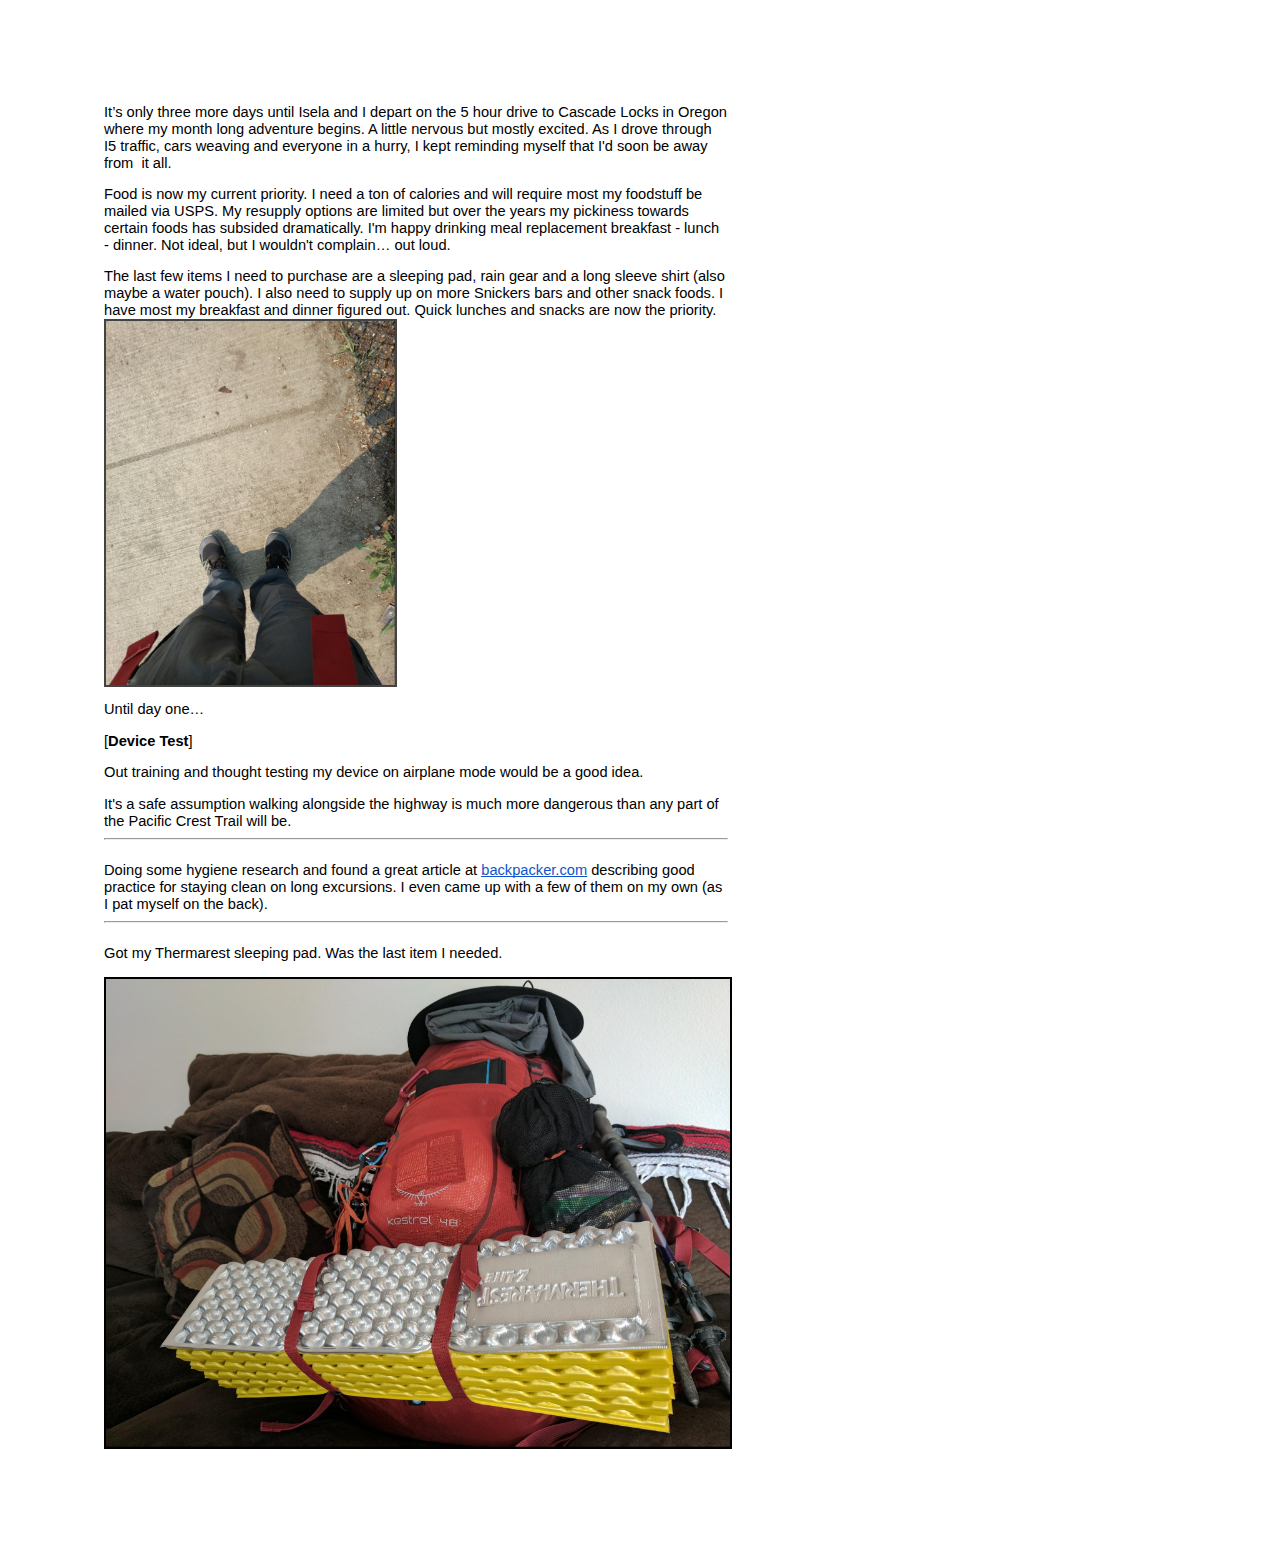
<file: Preperations.html>
<html><head><meta content="text/html; charset=UTF-8" http-equiv="content-type"><style type="text/css">ol{margin:0;padding:0}table td,table th{padding:0}.c1{padding-top:0pt;padding-bottom:0pt;line-height:1.15;orphans:2;widows:2;text-align:left;height:11pt}.c0{color:#000000;font-weight:400;text-decoration:none;vertical-align:baseline;font-size:11pt;font-family:"Arial";font-style:normal}.c3{padding-top:0pt;padding-bottom:0pt;line-height:1.15;orphans:2;widows:2;text-align:left}.c5{text-decoration-skip-ink:none;-webkit-text-decoration-skip:none;color:#1155cc;text-decoration:underline}.c4{background-color:#ffffff;max-width:468pt;padding:72pt 72pt 72pt 72pt}.c2{color:inherit;text-decoration:inherit}.c6{font-weight:700}.title{padding-top:0pt;color:#000000;font-size:26pt;padding-bottom:3pt;font-family:"Arial";line-height:1.15;page-break-after:avoid;orphans:2;widows:2;text-align:left}.subtitle{padding-top:0pt;color:#666666;font-size:15pt;padding-bottom:16pt;font-family:"Arial";line-height:1.15;page-break-after:avoid;orphans:2;widows:2;text-align:left}li{color:#000000;font-size:11pt;font-family:"Arial"}p{margin:0;color:#000000;font-size:11pt;font-family:"Arial"}h1{padding-top:20pt;color:#000000;font-size:20pt;padding-bottom:6pt;font-family:"Arial";line-height:1.15;page-break-after:avoid;orphans:2;widows:2;text-align:left}h2{padding-top:18pt;color:#000000;font-size:16pt;padding-bottom:6pt;font-family:"Arial";line-height:1.15;page-break-after:avoid;orphans:2;widows:2;text-align:left}h3{padding-top:16pt;color:#434343;font-size:14pt;padding-bottom:4pt;font-family:"Arial";line-height:1.15;page-break-after:avoid;orphans:2;widows:2;text-align:left}h4{padding-top:14pt;color:#666666;font-size:12pt;padding-bottom:4pt;font-family:"Arial";line-height:1.15;page-break-after:avoid;orphans:2;widows:2;text-align:left}h5{padding-top:12pt;color:#666666;font-size:11pt;padding-bottom:4pt;font-family:"Arial";line-height:1.15;page-break-after:avoid;orphans:2;widows:2;text-align:left}h6{padding-top:12pt;color:#666666;font-size:11pt;padding-bottom:4pt;font-family:"Arial";line-height:1.15;page-break-after:avoid;font-style:italic;orphans:2;widows:2;text-align:left}</style></head><body class="c4"><p class="c3"><span class="c0">It&rsquo;s only three more days until Isela and I depart on the 5 hour drive to Cascade Locks in Oregon where my month long adventure begins. A little nervous but mostly excited. As I drove through I5 traffic, cars weaving and everyone in a hurry, I kept reminding myself that I&#39;d soon be away from &nbsp;it all.</span></p><p class="c1"><span class="c0"></span></p><p class="c3"><span class="c0">Food is now my current priority. I need a ton of calories and will require most my foodstuff be mailed via USPS. My resupply options are limited but over the years my pickiness towards certain foods has subsided dramatically. I&#39;m happy drinking meal replacement breakfast - lunch - dinner. Not ideal, but I wouldn&#39;t complain&hellip; out loud.</span></p><p class="c1"><span class="c0"></span></p><p class="c3"><span class="c0">The last few items I need to purchase are a sleeping pad, rain gear and a long sleeve shirt (also maybe a water pouch). I also need to supply up on more Snickers bars and other snack foods. I have most my breakfast and dinner figured out. Quick lunches and snacks are now the priority.</span><span style="overflow: hidden; display: inline-block; margin: -0.00px -0.00px; border: 2.67px solid #434343; transform: rotate(0.00rad) translateZ(0px); -webkit-transform: rotate(0.00rad) translateZ(0px); width: 289.29px; height: 363.84px;">
    <img alt="" src="images/image1-prep.jpg" style="width: 289.29px; height: 363.84px; margin-left: 0.00px; margin-top: 0.00px; transform: rotate(0.00rad) translateZ(0px); -webkit-transform: rotate(0.00rad) translateZ(0px);" title=""></span></p><p class="c1"><span class="c0"></span></p><p class="c3"><span class="c0">Until day one&hellip;</span></p><p class="c1"><span class="c0"></span></p><p class="c3"><span>[</span><span class="c6">Device Test</span><span class="c0">]</span></p><p class="c1"><span class="c0"></span></p><p class="c3"><span class="c0">Out training and thought testing my device on airplane mode would be a good idea.</span></p><p class="c1"><span class="c0"></span></p><p class="c3"><span class="c0">It&#39;s a safe assumption walking alongside the highway is much more dangerous than any part of the Pacific Crest Trail will be.</span></p><hr><p class="c1"><span class="c0"></span></p><p class="c3"><span>Doing some hygiene research and found a great article at </span><span class="c5"><a class="c2" href="https://www.google.com/url?q=https://www.backpacker.com/skills/backpacker-hygiene-tips&amp;sa=D&amp;ust=1518579915301000&amp;usg=AFQjCNEn5gc8u8woeVqU1IFbOS51ryDETA">backpacker.com</a></span><span class="c0">&nbsp;describing good practice for staying clean on long excursions. I even came up with a few of them on my own (as I pat myself on the back).</span></p><hr><p class="c1"><span class="c0"></span></p><p class="c3"><span class="c0">Got my Thermarest sleeping pad. Was the last item I needed.</span></p><p class="c1"><span class="c0"></span></p><p class="c3"><span style="overflow: hidden; display: inline-block; margin: -0.00px 0.00px; border: 2.67px solid #000000; transform: rotate(0.00rad) translateZ(0px); -webkit-transform: rotate(0.00rad) translateZ(0px); width: 624.00px; height: 468.00px;">
    <img alt="" src="images/image2-prep.jpg" style="width: 624.00px; height: 468.00px; margin-left: 0.00px; margin-top: 0.00px; transform: rotate(0.00rad) translateZ(0px); -webkit-transform: rotate(0.00rad) translateZ(0px);" title=""></span></p><p class="c1"><span class="c0"></span></p></body></html>
</file>
<file: style.css>
#top {
   margin-top: 16px; 
   margin-bottom: 16px; 
}
</file>
